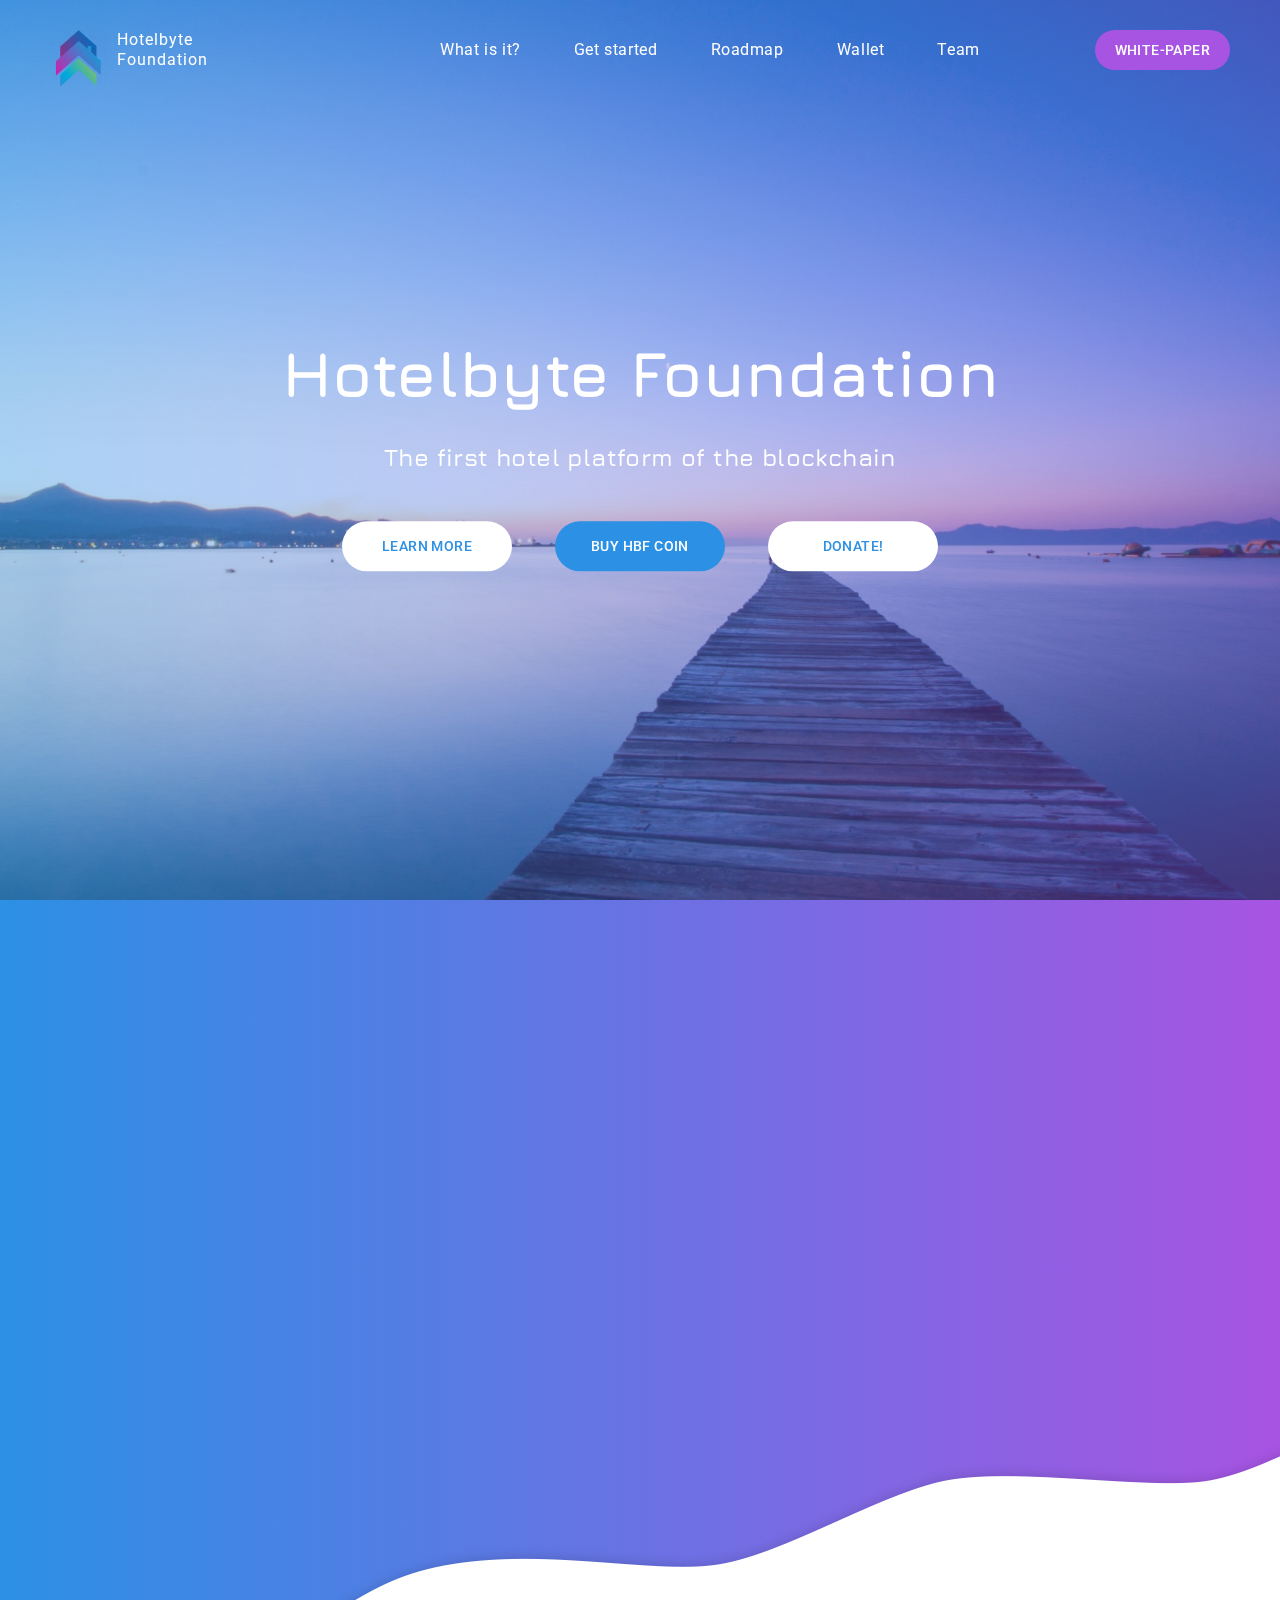
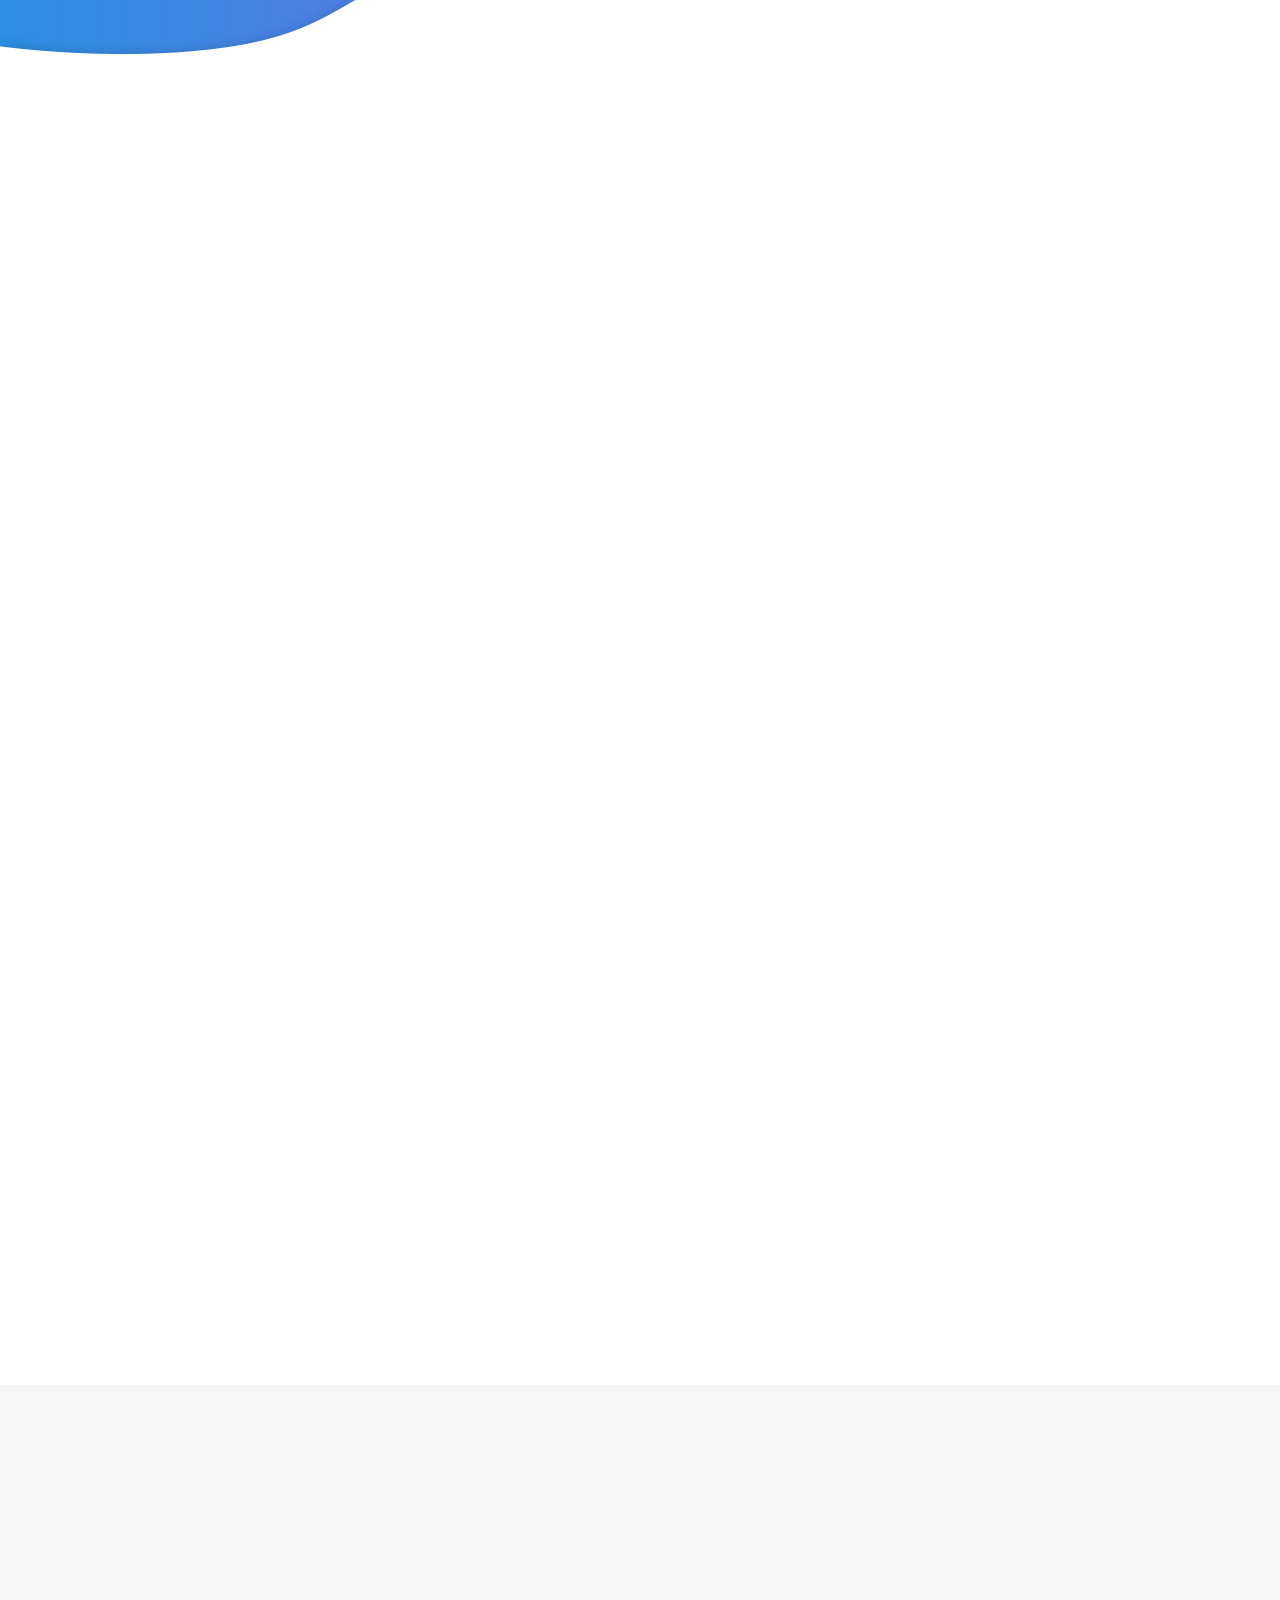
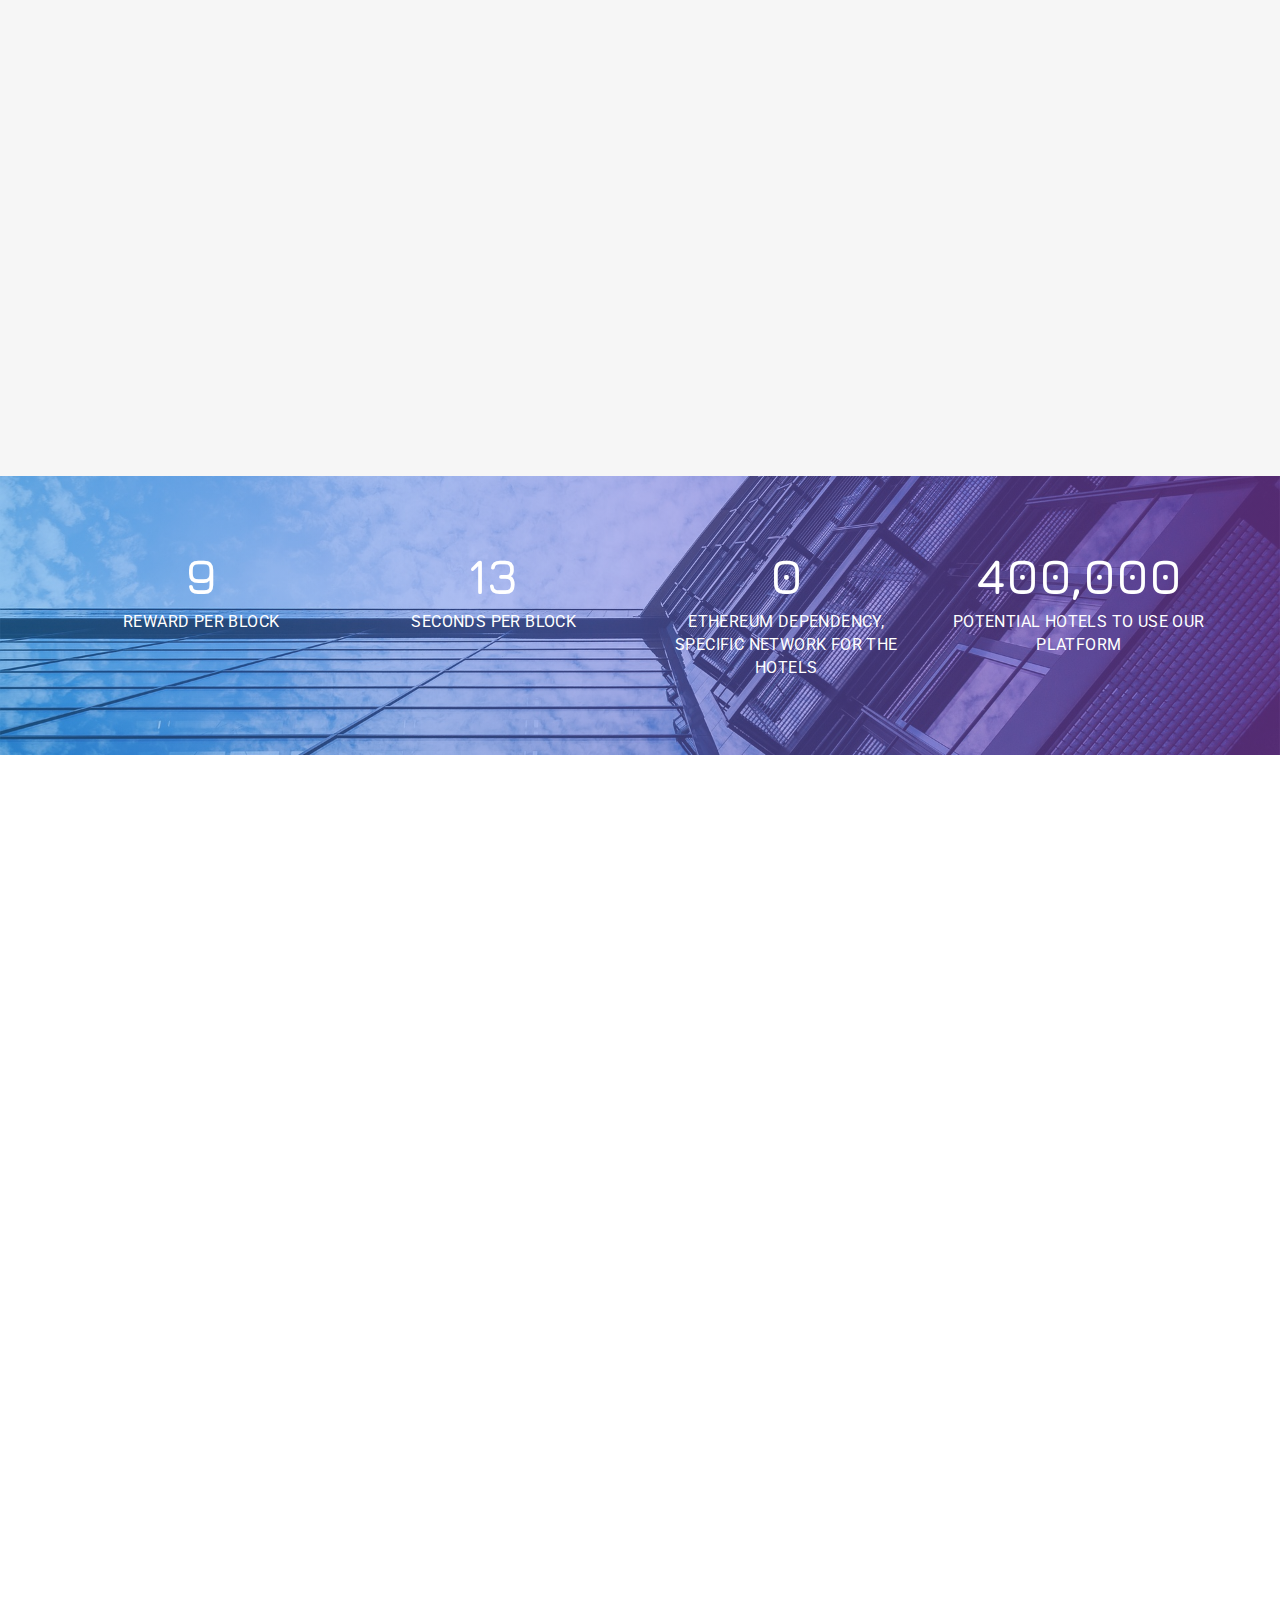
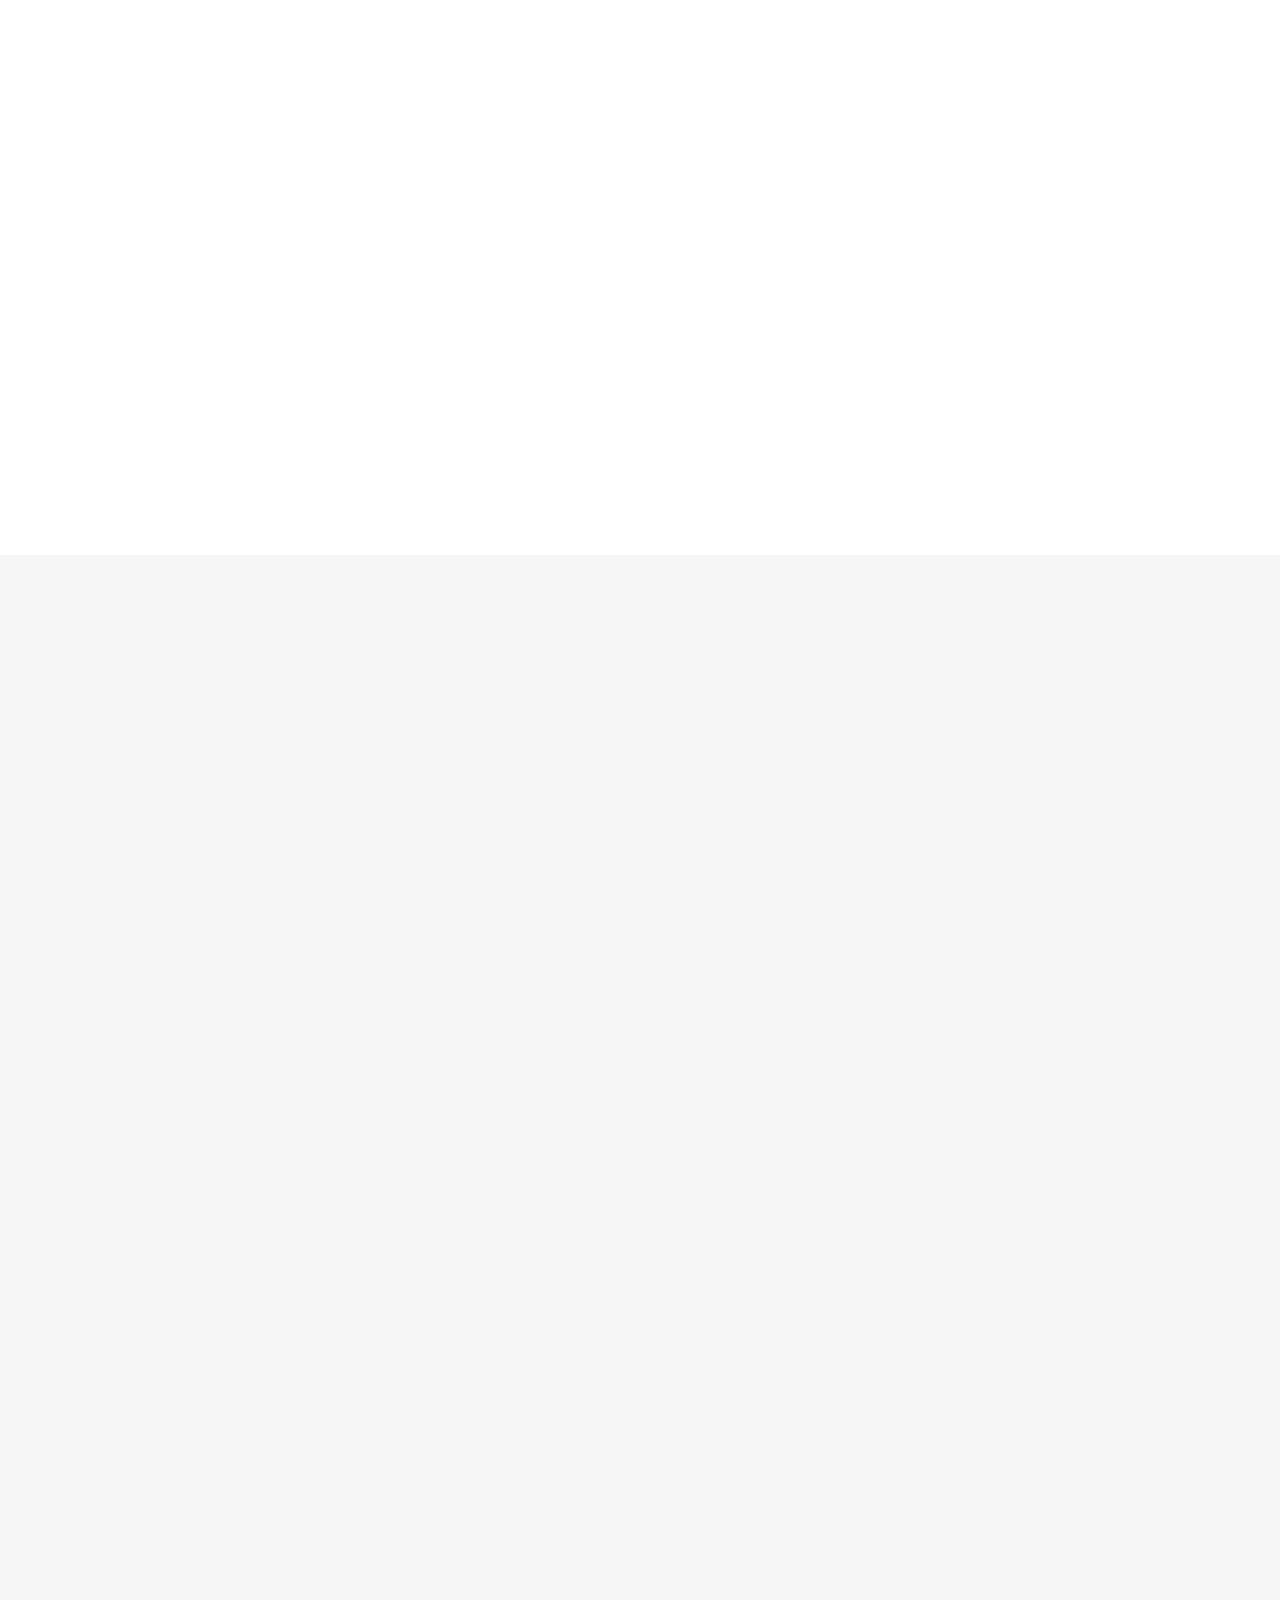
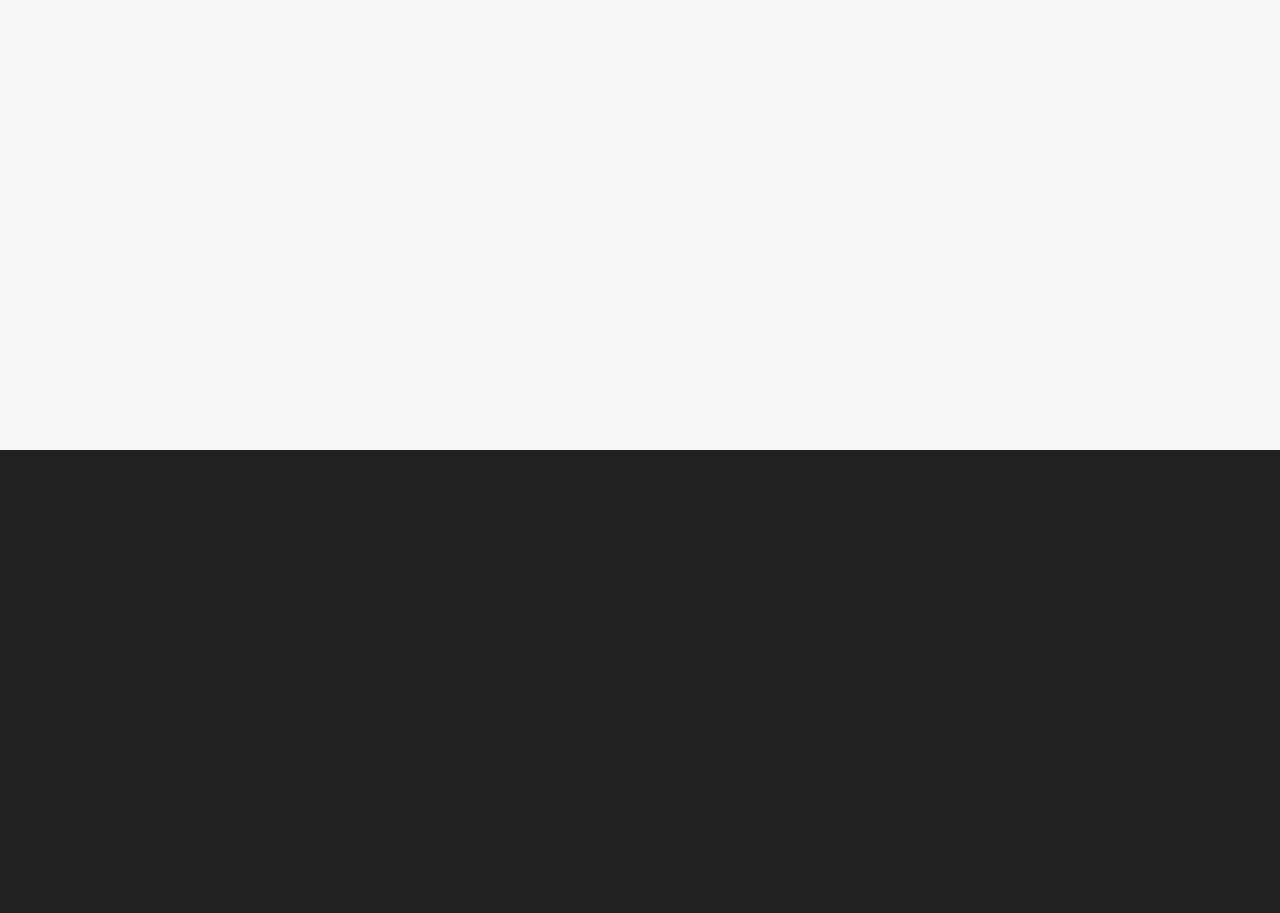
<file: index.html>
<!DOCTYPE html>
<html lang="en">
<head>
	<title>The first hotel platform of the blockchain</title>
	<meta name="description" content="HotelByte Foundation is a platform that brings customers together with hotels and everything resides on the blockchain! Hotels have the ability to upload products, manage pricing, and receive feedback from guests among several other planned features.">
	<meta name="keywords" content="blockchain,hotelbyte,bitcoin,ethereum,crypto,cryptocurrency">
	<meta charset="utf-8">
	<meta name="author" content="Hotelbyte Team">
	<!--[if IE]><meta http-equiv="X-UA-Compatible" content="IE=edge, chrome=1"><![endif]-->
	<meta name="viewport" content="width=device-width, initial-scale=1">

	<meta http-equiv="Expires" content="1" />

	<!-- Google Authorship and Publisher Markup -->
	<link rel="author" href="https://plus.google.com/[Google+_Profile]/posts"/>
	<link rel="publisher" href="https://plus.google.com/[Google+_Page_Profile]"/>

	<!-- Schema.org markup for Google+ -->
	<meta itemprop="name" content="Hotelbyte Foundation">
	<meta itemprop="description" content="The first hotel platform of the blockchain">

	<!-- Twitter Card data -->
	<meta name="twitter:card" content="summary_large_image">
	<meta name="twitter:site" content="@publisher_handle">
	<meta name="twitter:title" content="Hotelbyte Foundation">
	<meta name="twitter:description" content="The first hotel platform of the blockchain">
	<meta name="twitter:creator" content="@author_handle">

	<!-- Open Graph data -->
	<meta property="og:title" content="Hotelbyte Foundation" />
	<meta property="og:type" content="article" />
	<meta property="og:url" content=" https://hotelbyte.foundation/" />
	<meta property="og:description" content="The first hotel platform of the blockchain" />
	<meta property="og:site_name" content="hotelbyte.foundation" />

	<!-- Favicons -->
	<link rel="icon" type="image/png" href="icon/favicon-32x32.png" sizes="32x32">
	<link rel="apple-touch-icon" href="icon/favicon-32x32.png">
	<link rel="apple-touch-icon" sizes="72x72" href="icon/apple-touch-icon-72x72.png">
	<link rel="apple-touch-icon" sizes="114x114" href="icon/apple-touch-icon-114x114.png">
	<link rel="apple-touch-icon" sizes="144x144" href="icon/apple-touch-icon-144x144.png">

	<!-- Fonts -->
	<link href="https://fonts.googleapis.com/css?family=Jura:600,700%7CRoboto:300,400,500,700" rel="stylesheet">

	<!-- Icons -->
	<link rel="stylesheet" href="css/linearicons.min.css">
	<link rel="stylesheet" href="css/font-awesome.min.css">
	<link href="https://use.fontawesome.com/releases/v5.0.6/css/all.css" rel="stylesheet">

	<!-- CSS -->
	<link rel="stylesheet" href="css/bootstrap.min.css">
	<link rel="stylesheet" href="css/owl.carousel.min.css">
	<link rel="stylesheet" href="css/animate.min.css">
	<link rel="stylesheet" href="css/magnific-popup.min.css">
	<link rel="stylesheet" href="css/main-color1.min.css">

</head>
<body class="body" data-spy="scroll" data-target=".header" data-offset="60">
	<!-- header -->
	<header class="header">
		<div class="container-fluid">
			<div class="row">
				<div class="col-xs-12">
					<!-- btn -->
					<button class="header__btn" type="button">
						<span class="lnr lnr-menu"></span>
						<span class="lnr lnr-cross"></span>
					</button>
					<!-- end btn -->

					<!-- logo -->
					<a title="header logo" data-scroll href="#home" class="header__logo">
						<img class="header__logo-white" src="img/logo.png" alt="Logo">
						<img class="header__logo-dark" src="img/logo--dark.png" alt="Logo Dark">
					</a>
					<!-- end logo -->

					<!-- tagline -->
					<span class="header__tagline">Hotelbyte<br> Foundation</span>
					<!-- end tagline -->

					<!-- navigation -->
					<ul class="nav header__nav">
                        <li>
							<a title="What is it?"  data-scroll href="#about">What is it?</a>
						</li>
                        <li>
							<a title="Get started" data-scroll href="#started">Get started</a>
						</li>
						<li>
							<a title="Roadmap" data-scroll href="#roadmap">Roadmap</a>
						</li>
						<li>
							<a title="Wallet" target="__blank" href="https://github.com/hotelbyte/distributed-hotel-interface/releases">Wallet</a>
						</li>
						<li>
							<a title="Team" data-scroll href="#team">Team</a>
						</li>
					</ul>
					<!-- end navigation -->
					<a title="Whitepaper now!" href="https://github.com/hotelbyte/whitepaper" target="_blank" class="header__signin modal-btn">White-paper</a>
				</div>
			</div>
		</div>
	</header>
	<!-- end header -->

	<!-- home -->
	<section id="home" class="home">
		<!-- home slider -->
		<div class="owl-carousel home__slider">
			<!-- slide -->
			<div class="item" data-bg="img/home/slide0.jpg"></div>
			<!-- end slide -->

			<!-- slide -->
			<div class="item" data-bg="img/home/slide1.jpg"></div>
			<!-- end slide -->

			<!-- slide -->
			<div class="item" data-bg="img/home/slide2.jpg"></div>
			<!-- end slide -->
		</div>
		<!-- end home slider -->

		<div class="container">
			<div class="row">
				<div class="col-xs-12">
					<!-- home content -->
					<div class="home__content-wrap">
						<div class="home__content">
							<span class="home__title">Hotelbyte Foundation</span>
							<h1 class="home__text">The first hotel platform of the blockchain</h1>
							<a title="Learn More" data-scroll href="#about" class="home__btn">Learn More</a>
							<a title="Buy HBF coin" itemprop="url" data-scroll href="https://stocks.exchange/trade/HBF/LTC" class="home__btn home__btn--color">Buy HBF coin</a>
							<a title="Donate with Coinbase" itemprop="url" target="__blank" class="home__btn donate-with-crypto" href="https://commerce.coinbase.com/checkout/dc7f8be4-723f-4b09-aac9-182086c0d1b8">
								<span>Donate!</span>
							</a>
						</div>
					</div>
					<!-- end home content -->
				</div>
			</div>
		</div>
		<meta itemprop="name" content="BUY HBF COIN">
		<meta itemprop="name" content="Donate with Crypto">
	</section>
	<!-- end home -->

	<!-- about -->
	<section id="about" class="about about--wave section--gradient">
		<div class="container">
			<div class="row">
				<!-- section title -->
				<div class="col-xs-12 animate" data-animate="fadeIn" data-duration="1.0s" data-delay="0.2s">
					<span class="section__title section__title--white section__title--margin">About Hotelbyte</span>
				</div>
				<!-- end section title -->

				<div class="col-xs-12 animate" data-animate="fadeIn" data-duration="1.0s" data-delay="0.5s">
					<!-- about text -->
					<div class="about__text">
						<p><b>Hotels and Users</b> and only that, we have designed a blockchain platform to provide a new business model <b>for hotels</b> based on the advantages of Ethereum platform. We are creating this project to simplify the distribution hotels directly to the final user without any intermediates.</p>
						<p>Our foundation has many years of experience in the distribution hotel systems and <b>we found a lot of problems of this business model, wasting hours and hours to resolve a incoherent mappings, legal issues with the bills or fighting adjusting commercial contracts harming to the users</b>. We designed the <b>DHI (Distributed Hotel Interface)</b> based on mist Ethereum browser that allows to inject our Dapps (currently in development)</p>
						<p>So please read our <a href="https://github.com/hotelbyte/whitepaper" target="_blank" title="See our whitepaper">whitepaper</a> to understand our project and participate with us to create a real hotel experience.</p>
						<p>And remember that we are the first <b>mineable</b> hotel platform and the first of the blockchain, we are a foundation we don't want profit of your money or time like a companies. <b>We aren't token or ICO, we are a fork of Ethereum platform!, Let's go together to redefine the tourism world!</b></p>
					</div>
					<!-- end about text -->
				</div>
			</div>
		</div>
	</section>
	<!-- end about -->

	<!-- get started -->
	<section id="started" class="section section--pt0">
		<div class="container">
			<div class="row">
				<!-- section title -->
				<div class="col-xs-12 animate" data-animate="fadeIn" data-duration="1.0s" data-delay="0.2s">
					<span class="section__title">Get Started</span>
					<span class="section__tagline">Extending Hotelbyte platform</span>
				</div>
				<!-- end section title -->

				<div class="col-xs-12 col-sm-4">
					<!-- box (style 4) -->
					<div class="box4 animate" data-animate="flipInX" data-duration="1.0s" data-delay="0.4s">
						<span class="box4__number">01</span>
						<h3 class="box4__title">Mining Hotelcoin</h3>
						<p class="box4__text">Our coin is the drive to get a value like Ethereum to expand the network around of the world, this coin is the best currency for the booking hotel rooms, no premined, only we have for each block a 1 HBF destinated to the foundation and 1 for a masternode (publics MN not released yet), <b><a href="https://hbc.openminingpool.org/#/help">guide of miner</a></b> .</p>
					</div>
					<!-- end box (style 4) -->
				</div>

				<div class="col-xs-12 col-sm-4">
					<!-- box (style 4) -->
					<div class="box4 animate" data-animate="flipInX" data-duration="1.0s" data-delay="0.6s">
						<span class="box4__number">02</span>
						<h3 class="box4__title">Download our wallet</h3>
						<p class="box4__text">With our wallet you can store our coin (HBF, Hotelcoin), pay hotels for example, so in our roadmap we've introduced a B2C Dapp that you can collaborate to design making your perfect <b>hotel search experience.</b> <b><a href="https://github.com/hotelbyte/distributed-hotel-interface/releases" target="_blank" title="Wallet Download">DHI - Wallet download</a></b></p>
					</div>
					<!-- end box (style 4) -->
				</div>

				<div class="col-xs-12 col-sm-4">
					<!-- box (style 4) -->
					<div class="box4 animate" data-animate="flipInX" data-duration="1.0s" data-delay="0.8s">
						<span class="box4__number">03</span>
						<h3 class="box4__title">Buy and Sell Hotelcoin</h3>
						<p class="box4__text">For now you can buy HBF with Litecoin here <a href="https://stocks.exchange/trade/HBF/LTC">Buy and Hold!</a>. Anyway we are working to get more exchanges, we see you on <a href="https://twitter.com/hotelbyte"><i class="fab fa-twitter"></i></a></p>
					</div>
					<!-- end box (style 4) -->
				</div>
			</div>
		</div>
	</section>
	<!-- end get started -->

	<!-- features -->
	<section id="features" class="section">
		<div class="container">
			<div class="row">
				<!-- section title -->
				<div class="col-xs-12 animate" data-animate="fadeIn" data-duration="1.0s" data-delay="0.2s">
					<span class="section__title">Hotelcoin Features</span>
					<span class="section__tagline">Excellent for your hotels, for your bookings</span>
				</div>
				<!-- end section title -->

				<div class="col-xs-12 col-sm-6 col-md-4">
					<!-- box (style 2) -->
					<div class="box2 animate" data-animate="flipInX" data-duration="1.0s" data-delay="0.4s">
						<span class="lnr lnr-users box2__icon"></span>
						<span class="box2__title">Intermediaries reconversion</span>
						<p class="box2__text">The distribution platforms, comission bussiness model and others actors <b>has a challenge</b> to join us helping to the Hotelbyte network with a farm of Master Nodes!</p>
					</div>
					<!-- end box (style 2) -->
				</div>

				<div class="col-xs-12 col-sm-6 col-md-4">
					<!-- box (style 2) -->
					<div class="box2 animate" data-animate="flipInX" data-duration="1.0s" data-delay="0.6s">
						<span class="lnr lnr-lock box2__icon"></span>
						<span class="box2__title">Secure data</span>
						<p class="box2__text">Every hotel booking commits on the private blockchain of the hotel and only the purchase reference transaction is saved on the public blockchain.</p>
					</div>
					<!-- end box (style 2) -->
				</div>

				<div class="col-xs-12 col-sm-6 col-md-4">
					<!-- box (style 2) -->
					<div class="box2 animate" data-animate="flipInX" data-duration="1.0s" data-delay="0.8s">
						<span class="lnr lnr-magnifier box2__icon"></span>
						<span class="box2__title">Searching hotels</span>
						<p class="box2__text">Our Dapp makes easy the hotel search task for you, you only need think about the price, destination or features for a real service and not for a inflated prices.</p>
					</div>
					<!-- end box (style 2) -->
				</div>

				<div class="col-xs-12 col-sm-6 col-md-4">
					<!-- box (style 2) -->
					<div class="box2 animate" data-animate="flipInX" data-duration="1.0s" data-delay="0.4s">
						<span class="lnr lnr-thumbs-up box2__icon"></span>
						<span class="box2__title">Win rewards for your reviews</span>
						<p class="box2__text">You can win Hotelcoin when you review your hotel experience, when we have the beta stage working you could write your past reviews.</p>
					</div>
					<!-- end box (style 2) -->
				</div>

				<div class="col-xs-12 col-sm-6 col-md-4">
					<!-- box (style 2) -->
					<div class="box2 animate" data-animate="flipInX" data-duration="1.0s" data-delay="0.6s">
						<span class="lnr lnr-apartment box2__icon"></span>
						<span class="box2__title">Hotel pricing</span>
						<p class="box2__text">You can adjust <b>your prices</b> directly and <b>in real time</b>, without any contract with third party distribution platform, helping you focusing on your real service, the hotel.</p>
					</div>
					<!-- end box (style 2) -->
				</div>

				<div class="col-xs-12 col-sm-6 col-md-4">
					<!-- box (style 2) -->
					<div class="box2 animate" data-animate="flipInX" data-duration="1.0s" data-delay="0.8s">
						<span class="lnr lnr-rocket box2__icon"></span>
						<span class="box2__title">Fast payments</span>
						<p class="box2__text">The payments does directly from the user to the hotel, without having to wait for <b>those awful third-party billing cycles.</b></p>
					</div>
					<!-- end box (style 2) -->
				</div>
			</div>
		</div>
	</section>
	<!-- end features -->

	<!-- roadmap -->
	<section id="roadmap" class="section section--grey">
		<div class="container-fluid">
			<div class="row">
				<!-- section title -->
				<div class="col-xs-12 animate" data-animate="fadeIn" data-duration="1.0s" data-delay="0.2s">
					<span class="section__title">Roadmap</span>
					<span class="section__tagline">Expansion roadmap</span>
				</div>
				<!-- end section title -->

				<!-- roadmap -->
				<div class="col-xs-12 col-sm-10 col-sm-offset-1 col-lg-12 col-lg-offset-0">
					<ul class="roadmap animate" data-animate="fadeIn" data-duration="1.0s" data-delay="0.4s">
						<li>
							<span>Q1 2018</span>
							<p>Project start-up, Ethereum Fork, Wallet <i class="fa fa-check" aria-hidden="true"></i></p>
						</li>
						<li>
							<span>Q1 2018</span>
							<p>Explorer, Pools, Discord community <i class="fa fa-check" aria-hidden="true"></i></p>
						</li>
						<li>
							<span>Q2 2018</span>
							<p>Exchanges, development of hotel search and booking functionalities</p>
						</li>
						<li>
							<span>Q3/Q4 2018</span>
							<p>Development of user interface for Hotels and Users, Full masternodes</p>
						</li>
						<li>
							<span>Q4 2018</span>
							<p>Marketing campaings</p>
						</li>
						<li>
							<span>Q1/Q2 2019</span>
							<p>Starting beta stage, get in results to improve our platform.</p>
						</li>
						<li>
							<span>Q3 2019</span>
							<p>Making a real bookings with the beta hotels. Get in touch with more hotels.</p>
						</li>
					</ul>
				</div>
				<!-- end roadmap -->

				<!-- section button -->
				<div class="col-xs-12 animate" data-animate="fadeIn" data-duration="1.0s" data-delay="0.6s">
				<a target="__blank" class="section__btn donate-with-crypto" href="https://commerce.coinbase.com/checkout/dc7f8be4-723f-4b09-aac9-182086c0d1b8">
					<span>Donate with Crypto</span>
				</a>
				</div>
				<!-- end section button -->
			</div>
		</div>
	</section>
	<!-- end roadmap -->

	<!-- counter -->
	<div class="section section--bg counter" data-bg="img/section-bg/section-bg1.jpg">
		<div class="container">
			<div class="row">
				<div class="col-xs-12 col-sm-3 col-lg-3">
					<div class="counter__box">
						<span class="counter__value">9</span>
						<span class="counter__title">reward per block</span>
					</div>
				</div>
				<div class="col-xs-12 col-sm-3 col-lg-3">
					<div class="counter__box">
						<span class="counter__value">13</span>
						<span class="counter__title">seconds per block</span>
					</div>
				</div>
				<div class="col-xs-12 col-sm-3 col-lg-3">
					<div class="counter__box">
						<span class="counter__value">0</span>
						<span class="counter__title">Ethereum dependency, specific network for the hotels</span>
					</div>
				</div>
				<div class="col-xs-12 col-sm-3 col-lg-3">
					<div class="counter__box">
						<span class="counter__value">400,000</span>
						<span class="counter__title">Potential hotels to use our platform</span>
					</div>
				</div>
			</div>
		</div>
	</div>
	<!-- end counter -->

	<!-- team -->
	<section id="team" class="section">
		<div class="container">
			<div class="row">
				<!-- section title -->
				<div class="col-xs-12 animate" data-animate="fadeIn" data-duration="1.0s" data-delay="0.2s">
					<span class="section__title">Our Team</span>
					<span class="section__tagline">Your tagline</span>
				</div>
				<!-- end section title -->
			</div>
		</div>

		<!-- slider -->
		<div class="owl-carousel team team--grey animate" data-animate="fadeIn" data-duration="1.0s" data-delay="0.2s">
			<div class="item">
				<a href="https://www.linkedin.com/in/lexfaraday/" target="_blank">
					<img class="team__img" src="img/team/lexfaraday.jpg" alt="lexfaraday">
					<div class="team__meta">
						<p>Alex Gómez</p>
						<span>CEO - Founder, Hotelbyte creator</span>
					</div>
				</a>
			</div>

			<div class="item">
				<a href="https://www.linkedin.com/in/carlos-hidalgo-sánchez-69a97552" target="_blank">
					<img class="team__img" src="img/team/kanux.jpg" alt="Carlos Hidalgo">
					<div class="team__meta">
						<p>Carlos Hidalgo</p>
						<span>Co-Founder, Bussiness Analyst</span>
					</div>
				</a>
			</div>

			<div class="item">
				<a href="https://www.linkedin.com/in/francisco-javier-ortiz-quetglas-191064106" target="_blank">
					<img class="team__img" src="img/team/zavierazo.jpg" alt="zavierazo">
					<div class="team__meta">
						<p>Francisco Javier Ortiz</a></p>
						<span>Senior Developer</span>
					</div>
				</a>
			</div>

			<div class="item">
				<a href="https://www.linkedin.com/in/jerorod" target="_blank">
					<img class="team__img" src="img/team/jerorodri.jpg" alt="Jerónimo Rodriguez">
					<div class="team__meta">
						<p>Jerónimo Rodriguez</a></p>
						<span>Senior developer</span>
					</div>
				</a>
			</div>

			<div class="item">
				<a href="https://www.linkedin.com/in/seyeralfredo" target="_blank">
					<img class="team__img" src="img/team/seyeralfredo.jpg" alt="Alfredo Reyes">
					<div class="team__meta">
						<p>Alfredo Reyes</a></p>
						<span>Senior Developer</span>
					</div>
				</a>
			</div>

			<div class="item">
				<a href="https://www.linkedin.com/in/jordiroldan" target="_blank">
					<img class="team__img" src="img/team/jordirolli.jpg" alt="Jordi Roldán">
					<div class="team__meta">
						<p>Jordi Roldán</a></p>
						<span>Senior Developer</span>
					</div>
				</a>
			</div>

			<div class="item">
				<a href="https://www.linkedin.com/in/lexfaraday/" target="_blank">
					<img class="team__img" src="img/team/pere.jpg" alt="Pere Joan">
					<div class="team__meta">
						<p>Pere Joan Pomar</a></p>
						<span>Senior Developer</span>
					</div>
				</a>
			</div>

			<div class="item">
				<a href="https://www.linkedin.com/in/ana-isabel-de-andrés-garcía-pmp-b0413647" target="_blank">
					<img class="team__img" src="img/team/anaisa.jpg" alt="Ana Isabel">
					<div class="team__meta">
						<p>Ana Isabel De Andrés</a></p>
						<span>PM, Hotelbyte Expansion Manager</span>
					</div>
				</a>
			</div>
		</div>
		<!-- end slider -->
	</section>
	<!-- end team -->

	<!-- get in touch -->
	<section id="contacts" class="section">
		<div class="container">
			<div class="row">
				<!-- section title -->
				<div class="col-xs-12 animate" data-animate="fadeIn" data-duration="1.0s" data-delay="0.2s">
					<span class="section__title">Get in Touch</span>
					<p class="section__text">Contribute with us, send your proposal, we contact with you.</p>
				</div>
				<!-- end section title -->

				<div class="col-xs-12 col-sm-6 animate" data-animate="fadeIn" data-duration="1.0s" data-delay="0.5s">
					<!-- contacts -->
					<div class="contacts">
						<ul class="contacts__list">
							<li>
								<span class="lnr lnr-map"></span>
								The Hotelbyte Foundation<br>
								Balearic Islands, Spain 07300
							</li>
							<li>
								<span class="lnr lnr-inbox"></span>
								<a href="mailto:hello@hotelbyte.org">hello@hotelbyte.org</a>
							</li>
						</ul>
					</div>
					<!-- end contacts -->
				</div>

				<div class="col-xs-12 col-sm-6 animate" data-animate="fadeIn" data-duration="1.0s" data-delay="0.5s">
					<!-- form -->
					<form action="#" class="form form--contacts">
						<input type="text" class="form__input" placeholder="Name">
						<input type="text" class="form__input" placeholder="Email">
						<textarea class="form__textarea" placeholder="Message"></textarea>
						<button class="form__btn" type="button">Send</button>
					</form>
					<!-- end form -->
				</div>
			</div>
		</div>
	</section>
	<!-- end get in touch -->

	<!-- F.A.Q -->
	<section id="faq" class="section" style="background-color: #F6F6F6">
		<div class="container">
			<div class="row">
				<!-- section title -->
				<div class="col-xs-12 animate" data-animate="fadeIn" data-duration="1.0s" data-delay="0.2s">
					<span class="section__title">F.A.Q</span>
					<p class="section__text">We gonna keep updated it!</p>
				</div>
				<!-- end section title -->

				<div class="col-md-12 col-sm-6 animate" data-animate="fadeIn" data-duration="1.0s" data-delay="0.5s">
					<!-- faq -->
					<div class="contacts">
						<ul class="contacts__list">
							<li>
								<b>- Why a Ethereum fork?</b>
								<p class="tab">We love Ethereum, but the main reason is the Ethereum network, it has a lot of projects, bussiness models, etc, for that we need to create a specific network, and grow on the tourism way, in our plans we want to add a self signed contract that perfoms some validations to guarantee the purity of the network before the contract publishing.</p>
							</li>
							<li>
								<b>- Smart contracts, where they are?</b>
								<p class="tab">We are developing the hotel search functionality and we want that to have the best look for initial big bang commit, so you can see our code on <a href="https://github.com/hotelbyte">github.com</a></p>
							</li>
							<li>
								<b>- Where is the target of the Hotelbyte foundation?</b>
								<p class="tab">Our foundation has a lot of ideas, but the main is to take close the user experience with the hotel services, doing smart hotel bookings, without wasting the time with poor value concepts that we have today.</p>
							</li>
							<li>
								<b>- Why a private Blockchain for the hotels?</b>
								<p class="tab">The main functionality resides in the public Blockchain, the private blockchain is only for security purposes, like your street address or your mobile phone :), but coming soon you can explore our smart contract code!</p>
							</li>
							<li>
								<b>- Where/How to mine?</b>
								<p class="tab">For that please visit our official pool on <b><a href="https://hbc.openminingpool.org" target="__blank">openminingpool</a></b></p>
							</li>
							<li>
								<b>- What is the DHI?</b>
								<p class="tab">Distributed hotel interface (like the mist browser), is a browser to find Dapps (distributed applications), we forked the Ethereum mist because we going to add more specific functionalities for the hotels on the product management.</p>
							</li>
							<li>
								<b>- Where is the wallet?</b>
								<p class="tab">The wallet is a Dapp, so you can get it downloading the DHI from <a href="https://github.com/hotelbyte/distributed-hotel-interface/releases">here</a>, and the first step is the account creation.</p>
							</li>
							<li>
								<b>- What/Where is the explorer?</b>
								<p class="tab">The explorer is a Dapp that give to you information about the network status, like transactions or accounts, so you can access only from our DHI, but don't worry, because we are designing a secure API to improve the Web3js API exposing metadata about the network in real time with the some RPC modifications (or does google chrome before XD).</p>
							</li>
							<li>
								<b>- Where to buy Hotelcoin?</b>
								<p class="tab">We are in contact with some exchanges, coming soon we going to update the available exchanges for you, while you can mine or join us with your great ideas! :)</p>
							</li>
							<li>
								<b>- What is the official community channels</b>
								<p class="tab">
									<ul class="ul-enum">
										<li>- <a href="https://discord.gg/C2NxaJV">Discord channel</a></li>
										<li>- <a href="https://github.com/hotelbyte/distributed-hotel-interface/issues">DHI issues</a></li>
										<li>- <a href="https://github.com/hotelbyte/meteor-dapp-wallet">Wallet issues</a></li>
									</ul>
								</p>
								<p class="tab">
									<small><b>Thanks to the first contact with the community</b> on BitcoinTalk and in our first slack channel for this recommendation.</small>
								</p>
							</li>
						</ul>
					</div>
					<!-- end contacts -->
				</div>
			</div>
		</div>
	</section>
	<!-- end F.A.Q -->

	<!-- footer -->
	<footer class="footer">
		<div class="container">
			<div class="row">
				<!-- section title -->
				<div class="col-xs-12 animate" data-animate="fadeIn" data-duration="1.0s" data-delay="0.2s">
					<span class="section__title section__title--white">Follow us on <a title="Twitter" href="https://twitter.com/hotelbyte" title="Hotelbyte twitter">Twitter</a></span>
				</div>
				<!-- end section title -->

				<div class="col-xs-12 animate" data-animate="fadeIn" data-duration="1.0s" data-delay="0.6s">
					<!-- social list -->
					<ul class="footer__social clearfix">
						<li>
							<a href="https://twitter.com/hotelbyte"><i class="fab fa-twitter"></i></a>
						</li>
						<li>
							<a href="https://discord.gg/C2NxaJV"><i class="fab fa-discord"></i></a>
						</li>
						<li>
							<a href="https://github.com/hotelbyte"><i class="fab fa-github"></i></a>
						</li>
						<li>
							<a href="https://coinlib.io/coin/HBF/Hotelcoin"><i class="fas fa-chart-line"></i></a>
						</li>
					</ul>
					<!-- end social list -->
				</div>

				<div class="col-xs-12 animate" data-animate="fadeIn" data-duration="1.0s" data-delay="0.8s">
					<!-- copyright -->
					<small class="footer__copyright">© 2018 <a href="#">Hotelbyte Foundation</a> created by <a href="#">Hotelbyte Team</a>, template designed by <a href="#">Dmitry Volkov</a></small>
					<small class="footer__copyright font-small">We know it, our project it's a challenge, but we want to do the best things for this sector, because we love hotels, travels, know another cultures. The life is short, join us to make a better world.</small>
					<!-- end copyright -->
				</div>
			</div>
		</div>
	</footer>
	<!-- end footer -->

	<!-- preloader -->
	<div class="preloader">
		<div class="preloader__logo">
			<img src="img/logo--dark.png" alt="Loading">
		</div>
		<div class="preloader__spinner">
			<div class="preloader__bounce1"></div>
			<div class="preloader__bounce2"></div>
		</div>
	</div>
	<!-- end preloader -->

	<!-- JS -->
	<script src="js/jquery-2.2.4.min.js"></script>
	<script src="js/bootstrap.min.js"></script>
	<script src="js/owl.carousel.min.js"></script>
	<script src="js/jquery.marquee.min.js"></script>
	<script async src="js/smooth-scroll.min.js"></script>
	<script async src="js/jquery.magnific-popup.min.js"></script>
	<script async src="js/parallax.min.js"></script>
	<script async src="js/scrolla.jquery.min.js"></script>
	<script async src="js/jquery.waypoints.min.js"></script>
	<script async src="js/jquery.counterup.min.js"></script>
	<script async src="js/imagesloaded.pkgd.min.js"></script>
	<script async src="js/main.min.js"></script>
	<!-- Global site tag (gtag.js) - Google Analytics -->
	<script async src="https://www.googletagmanager.com/gtag/js?id=UA-113478312-1"></script>
	<script>
	  window.dataLayer = window.dataLayer || [];
	  function gtag(){dataLayer.push(arguments);}
	  gtag('js', new Date());

	  gtag('config', 'UA-113478312-1', {
		'linker': {
    		'domains': ['hotelbyte.org', 'hotelbyte.foundation']
  		}
	  });
	</script>

	<!-- Global site tag (gtag.js) - Google Analytics -->
	<script async src="https://www.googletagmanager.com/gtag/js?id=UA-113478312-4"></script>
	<script>
	  window.dataLayer = window.dataLayer || [];
	  function gtag(){dataLayer.push(arguments);}
	  gtag('js', new Date());
	  gtag('config', 'UA-113478312-4', {
		'linker': {
    		'domains': ['hotelbyte.org', 'hotelbyte.foundation']
  		}
	  });
	</script>


  	<script async src="https://commerce.coinbase.com/v1/checkout.js"></script>
</body>
</html>
</file>
<file: css/linearicons.min.css>
@font-face{font-family:Linearicons-Free;src:url(../fonts/Linearicons-Free.eot?w118d);src:url(../fonts/Linearicons-Free.eot?#iefixw118d) format('embedded-opentype'),url(../fonts/Linearicons-Free.woff2?w118d) format('woff2'),url(../fonts/Linearicons-Free.woff?w118d) format('woff'),url(../fonts/Linearicons-Free.ttf?w118d) format('truetype'),url(../fonts/Linearicons-Free.svg?w118d#Linearicons-Free) format('svg');font-weight:400;font-style:normal}.lnr{font-family:Linearicons-Free;speak:none;font-style:normal;font-weight:400;font-variant:normal;text-transform:none;line-height:1;-webkit-font-smoothing:antialiased;-moz-osx-font-smoothing:grayscale}.lnr-home:before{content:"\e800"}.lnr-apartment:before{content:"\e801"}.lnr-pencil:before{content:"\e802"}.lnr-magic-wand:before{content:"\e803"}.lnr-drop:before{content:"\e804"}.lnr-lighter:before{content:"\e805"}.lnr-poop:before{content:"\e806"}.lnr-sun:before{content:"\e807"}.lnr-moon:before{content:"\e808"}.lnr-cloud:before{content:"\e809"}.lnr-cloud-upload:before{content:"\e80a"}.lnr-cloud-download:before{content:"\e80b"}.lnr-cloud-sync:before{content:"\e80c"}.lnr-cloud-check:before{content:"\e80d"}.lnr-database:before{content:"\e80e"}.lnr-lock:before{content:"\e80f"}.lnr-cog:before{content:"\e810"}.lnr-trash:before{content:"\e811"}.lnr-dice:before{content:"\e812"}.lnr-heart:before{content:"\e813"}.lnr-star:before{content:"\e814"}.lnr-star-half:before{content:"\e815"}.lnr-star-empty:before{content:"\e816"}.lnr-flag:before{content:"\e817"}.lnr-envelope:before{content:"\e818"}.lnr-paperclip:before{content:"\e819"}.lnr-inbox:before{content:"\e81a"}.lnr-eye:before{content:"\e81b"}.lnr-printer:before{content:"\e81c"}.lnr-file-empty:before{content:"\e81d"}.lnr-file-add:before{content:"\e81e"}.lnr-enter:before{content:"\e81f"}.lnr-exit:before{content:"\e820"}.lnr-graduation-hat:before{content:"\e821"}.lnr-license:before{content:"\e822"}.lnr-music-note:before{content:"\e823"}.lnr-film-play:before{content:"\e824"}.lnr-camera-video:before{content:"\e825"}.lnr-camera:before{content:"\e826"}.lnr-picture:before{content:"\e827"}.lnr-book:before{content:"\e828"}.lnr-bookmark:before{content:"\e829"}.lnr-user:before{content:"\e82a"}.lnr-users:before{content:"\e82b"}.lnr-shirt:before{content:"\e82c"}.lnr-store:before{content:"\e82d"}.lnr-cart:before{content:"\e82e"}.lnr-tag:before{content:"\e82f"}.lnr-phone-handset:before{content:"\e830"}.lnr-phone:before{content:"\e831"}.lnr-pushpin:before{content:"\e832"}.lnr-map-marker:before{content:"\e833"}.lnr-map:before{content:"\e834"}.lnr-location:before{content:"\e835"}.lnr-calendar-full:before{content:"\e836"}.lnr-keyboard:before{content:"\e837"}.lnr-spell-check:before{content:"\e838"}.lnr-screen:before{content:"\e839"}.lnr-smartphone:before{content:"\e83a"}.lnr-tablet:before{content:"\e83b"}.lnr-laptop:before{content:"\e83c"}.lnr-laptop-phone:before{content:"\e83d"}.lnr-power-switch:before{content:"\e83e"}.lnr-bubble:before{content:"\e83f"}.lnr-heart-pulse:before{content:"\e840"}.lnr-construction:before{content:"\e841"}.lnr-pie-chart:before{content:"\e842"}.lnr-chart-bars:before{content:"\e843"}.lnr-gift:before{content:"\e844"}.lnr-diamond:before{content:"\e845"}.lnr-linearicons:before{content:"\e846"}.lnr-dinner:before{content:"\e847"}.lnr-coffee-cup:before{content:"\e848"}.lnr-leaf:before{content:"\e849"}.lnr-paw:before{content:"\e84a"}.lnr-rocket:before{content:"\e84b"}.lnr-briefcase:before{content:"\e84c"}.lnr-bus:before{content:"\e84d"}.lnr-car:before{content:"\e84e"}.lnr-train:before{content:"\e84f"}.lnr-bicycle:before{content:"\e850"}.lnr-wheelchair:before{content:"\e851"}.lnr-select:before{content:"\e852"}.lnr-earth:before{content:"\e853"}.lnr-smile:before{content:"\e854"}.lnr-sad:before{content:"\e855"}.lnr-neutral:before{content:"\e856"}.lnr-mustache:before{content:"\e857"}.lnr-alarm:before{content:"\e858"}.lnr-bullhorn:before{content:"\e859"}.lnr-volume-high:before{content:"\e85a"}.lnr-volume-medium:before{content:"\e85b"}.lnr-volume-low:before{content:"\e85c"}.lnr-volume:before{content:"\e85d"}.lnr-mic:before{content:"\e85e"}.lnr-hourglass:before{content:"\e85f"}.lnr-undo:before{content:"\e860"}.lnr-redo:before{content:"\e861"}.lnr-sync:before{content:"\e862"}.lnr-history:before{content:"\e863"}.lnr-clock:before{content:"\e864"}.lnr-download:before{content:"\e865"}.lnr-upload:before{content:"\e866"}.lnr-enter-down:before{content:"\e867"}.lnr-exit-up:before{content:"\e868"}.lnr-bug:before{content:"\e869"}.lnr-code:before{content:"\e86a"}.lnr-link:before{content:"\e86b"}.lnr-unlink:before{content:"\e86c"}.lnr-thumbs-up:before{content:"\e86d"}.lnr-thumbs-down:before{content:"\e86e"}.lnr-magnifier:before{content:"\e86f"}.lnr-cross:before{content:"\e870"}.lnr-menu:before{content:"\e871"}.lnr-list:before{content:"\e872"}.lnr-chevron-up:before{content:"\e873"}.lnr-chevron-down:before{content:"\e874"}.lnr-chevron-left:before{content:"\e875"}.lnr-chevron-right:before{content:"\e876"}.lnr-arrow-up:before{content:"\e877"}.lnr-arrow-down:before{content:"\e878"}.lnr-arrow-left:before{content:"\e879"}.lnr-arrow-right:before{content:"\e87a"}.lnr-move:before{content:"\e87b"}.lnr-warning:before{content:"\e87c"}.lnr-question-circle:before{content:"\e87d"}.lnr-menu-circle:before{content:"\e87e"}.lnr-checkmark-circle:before{content:"\e87f"}.lnr-cross-circle:before{content:"\e880"}.lnr-plus-circle:before{content:"\e881"}.lnr-circle-minus:before{content:"\e882"}.lnr-arrow-up-circle:before{content:"\e883"}.lnr-arrow-down-circle:before{content:"\e884"}.lnr-arrow-left-circle:before{content:"\e885"}.lnr-arrow-right-circle:before{content:"\e886"}.lnr-chevron-up-circle:before{content:"\e887"}.lnr-chevron-down-circle:before{content:"\e888"}.lnr-chevron-left-circle:before{content:"\e889"}.lnr-chevron-right-circle:before{content:"\e88a"}.lnr-crop:before{content:"\e88b"}.lnr-frame-expand:before{content:"\e88c"}.lnr-frame-contract:before{content:"\e88d"}.lnr-layers:before{content:"\e88e"}.lnr-funnel:before{content:"\e88f"}.lnr-text-format:before{content:"\e890"}.lnr-text-format-remove:before{content:"\e891"}.lnr-text-size:before{content:"\e892"}.lnr-bold:before{content:"\e893"}.lnr-italic:before{content:"\e894"}.lnr-underline:before{content:"\e895"}.lnr-strikethrough:before{content:"\e896"}.lnr-highlight:before{content:"\e897"}.lnr-text-align-left:before{content:"\e898"}.lnr-text-align-center:before{content:"\e899"}.lnr-text-align-right:before{content:"\e89a"}.lnr-text-align-justify:before{content:"\e89b"}.lnr-line-spacing:before{content:"\e89c"}.lnr-indent-increase:before{content:"\e89d"}.lnr-indent-decrease:before{content:"\e89e"}.lnr-pilcrow:before{content:"\e89f"}.lnr-direction-ltr:before{content:"\e8a0"}.lnr-direction-rtl:before{content:"\e8a1"}.lnr-page-break:before{content:"\e8a2"}.lnr-sort-alpha-asc:before{content:"\e8a3"}.lnr-sort-amount-asc:before{content:"\e8a4"}.lnr-hand:before{content:"\e8a5"}.lnr-pointer-up:before{content:"\e8a6"}.lnr-pointer-right:before{content:"\e8a7"}.lnr-pointer-down:before{content:"\e8a8"}.lnr-pointer-left:before{content:"\e8a9"}
</file>
<file: css/main-color1.min.css>
html,body{height:100%}body{font-family:'Roboto',sans-serif;font-weight:400;background-color:#fff;-webkit-font-smoothing:antialiased}button{padding:0;border:none;background-color:transparent;-webkit-border-radius:0;border-radius:0}button:focus{outline:none}a{-webkit-transition:0.3s ease-in-out;-moz-transition:0.3s ease-in-out;transition:0.3s ease-in-out}a:hover,a:active,a:focus{outline:none;text-decoration:none}input,textarea,select{padding:0;margin:0;-webkit-border-radius:0;border-radius:0;-webkit-appearance:none;-moz-appearance:none;appearance:none;-webkit-box-shadow:none;-webkit-box-shadow:none;box-shadow:none}input:focus,textarea:focus,select:focus{outline:none}ul{margin:0;padding:0;list-style:none}::-moz-selection{background:#fff;color:#2c90e4;text-shadow:none}::selection{background:#fff;color:#2c90e4;text-shadow:none}::-webkit-input-placeholder{color:#303030;opacity:1}::-moz-placeholder{color:#303030;opacity:1}:-moz-placeholder{color:#303030;opacity:1}:-ms-input-placeholder{color:#303030;opacity:1}.owl-carousel .owl-item img{width:auto}.nav>li>a{position:relative;display:block;padding:0}.nav>li>a:hover{color:#5e316e!important}.nav>li>a:hover,.nav>li>a:focus{background-color:transparent}.mfp-image-holder .mfp-close,.mfp-iframe-holder .mfp-close{color:transparent;font-size:0;right:0;opacity:1;width:30px;height:40px;padding-right:0}.mfp-image-holder .mfp-close:after,.mfp-iframe-holder .mfp-close:after{content:'';font-family:'Linearicons-Free';color:#fff;display:block;position:absolute;top:0;left:0;width:100%;height:100%;font-size:24px;-webkit-transition:0.3s ease-in-out;-moz-transition:0.3s ease-in-out;transition:0.3s ease-in-out}.mfp-image-holder .mfp-close:hover:after,.mfp-iframe-holder .mfp-close:hover:after{color:#a754e2}.mfp-bg{background:transparent;background-color:rgba(0,0,0,.8);background-image:-moz-linear-gradient(90deg,rgba(44,144,228,.25) 0%,rgba(167,84,226,.25) 100%);background-image:-webkit-linear-gradient(90deg,rgba(44,144,228,.25) 0%,rgba(167,84,226,.25) 100%);background-image:-ms-linear-gradient(90deg,rgba(44,144,228,.25) 0%,rgba(167,84,226,.25) 100%);background-image:linear-gradient(90deg,rgba(44,144,228,.25) 0%,rgba(167,84,226,.25) 100%);opacity:1}.mfp-iframe-scaler iframe{-webkit-box-shadow:0 0 9px rgba(0,0,0,.5);box-shadow:0 0 9px rgba(0,0,0,.5)}.animate{visibility:visible}@media (min-width:1200px){.animate{visibility:hidden}}.header{position:fixed;width:100%;top:0;padding-top:15px;z-index:9;background-color:transparent;-webkit-transition:0.3s ease-in-out;-moz-transition:0.3s ease-in-out;transition:0.3s ease-in-out}.header:before{content:'';position:absolute;z-index:-1;display:block;width:100%;left:0;top:0;height:0;background-color:transparent;-webkit-transition:0.3s ease-in-out;-moz-transition:0.3s ease-in-out;transition:0.3s ease-in-out;pointer-events:none;-webkit-box-shadow:2px 0 9px rgba(0,0,0,.26);box-shadow:2px 0 9px rgba(0,0,0,.26)}.header__logo{z-index:1;width:auto;height:40px;display:inline-block;float:left;position:relative;margin:0 0 0 40px}.header__logo-white{position:relative;opacity:1;-webkit-transition:0.3s ease-in-out;-moz-transition:0.3s ease-in-out;transition:0.3s ease-in-out}.header__logo-dark{height:45px;position:absolute;top:0;left:0;opacity:0;-webkit-transition:0.3s ease-in-out;-moz-transition:0.3s ease-in-out;transition:0.3s ease-in-out}.header__btn{background-color:transparent;display:block;position:absolute;color:#fff;left:15px;top:50%;-webkit-transform:translateY(-50%);-moz-transform:translateY(-50%);transform:translateY(-50%);width:30px;height:40px;z-index:1}.header__btn span{position:absolute;top:0;left:0;height:40px;width:30px;font-size:24px;line-height:40px;-webkit-transition:0.3s;-moz-transition:0.3s;transition:0.3s}.header__btn span.lnr-cross{opacity:1;font-size:0}.header__btn--active span.lnr-cross{opacity:1;font-size:24px}.header__btn--active span.lnr-menu{font-size:0;opacity:0}.header__tagline{display:none}.header__nav{position:fixed;width:260px;top:60px;bottom:0;left:0;background-color:#212121;padding:35px 15px 0;-webkit-transition:0.3s ease-in-out;-moz-transition:0.3s ease-in-out;transition:0.3s ease-in-out;-webkit-transform:translate3d(-260px,0,0);-moz-transform:translate3d(-260px,0,0);transform:translate3d(-260px,0,0)}.header__nav--active{-webkit-transform:translate3d(0,0,0);-moz-transform:translate3d(0,0,0);transform:translate3d(0,0,0)}.header__nav li{display:block;margin-bottom:25px}.header__nav li:last-child{margin-bottom:0}.header__nav li.active a{color:#a754e2}.header__nav a{display:inline-block;font-size:14px;line-height:24px;font-weight:500;letter-spacing:.6px;color:#fff;text-transform:uppercase}.header__nav a:hover{color:#2c90e4}.header__signin{display:inline-block;float:right;height:40px;line-height:40px;text-align:center;-webkit-border-radius:20px;border-radius:20px;background-color:#a754e2;color:#fff;font-size:14px;font-weight:500;letter-spacing:.4px;text-transform:uppercase;padding:0 20px}.header__signin:hover{color:#fff;background-color:#2c90e4}.header__signin:focus{color:#fff}.header--active{padding-top:10px}.header--active .header__btn{color:#303030}.header--active .header__logo-white{opacity:0}.header--active .header__logo-dark{opacity:1}.header--active:before{height:60px;background-color:#fff}@media (min-width:768px){.header{padding-top:20px}.header__logo{margin:0 10px 0 40px}.header__tagline{display:inline-block;float:left;line-height:20px;color:#fff;font-size:16px;letter-spacing:1px;-webkit-transition:0.3s ease-in-out;-moz-transition:0.3s ease-in-out;transition:0.3s ease-in-out}.header--active{padding-top:10px}.header--active .header__tagline{color:#303030}}@media (min-width:1200px){.header{padding-top:30px;padding-left:35px;padding-right:35px}.header__btn{display:none}.header__logo{margin:0 10px 0 0}.header__nav{display:block;position:absolute;background-color:transparent;top:auto;bottom:auto;width:800px;left:50%;margin-left:-330px;-webkit-transform:translate3d(0,0,0) translateX(0);-moz-transform:translate3d(0,0,0) translateX(0);transform:translate3d(0,0,0) translateX(0);padding:0;text-align:center}.header__nav li{display:inline-block;margin-right:50px;margin-bottom:0}.header__nav li:last-child{margin-right:0}.header__nav a{display:block;line-height:40px;color:#fff;font-size:16px;font-weight:400;text-transform:none}.header__nav a:hover{color:#2c90e4}.header--active{padding-top:15px}.header--active:before{height:70px}.header--active .header__nav a{color:#303030}.header--active .header__nav a:hover{color:#2c90e4}}@media (min-width:1300px){.header{padding-left:80px;padding-right:80px}}@media (min-width:1600px){.header{padding-left:120px;padding-right:120px}}.home{display:block;position:relative;height:100vh}.home:after{content:'';position:absolute;display:block;left:0;top:0;right:0;bottom:0;z-index:2;background-image:-moz-linear-gradient(90deg,#2c90e4 0%,#a754e2 100%);background-image:-webkit-linear-gradient(90deg,#2c90e4 0%,#a754e2 100%);background-image:-ms-linear-gradient(90deg,#2c90e4 0%,#a754e2 100%);background-image:linear-gradient(90deg,#2c90e4 0%,#a754e2 100%);opacity:.4}.home__slider{display:block;position:absolute;z-index:1;width:100%}.home__slider .item{position:relative;height:100vh;overflow:hidden}.home__content-wrap{display:block;position:relative;z-index:3;height:100vh}.home__content{display:block;position:absolute;width:100%;top:50%;-webkit-transform:translateY(-50%);-moz-transform:translateY(-50%);transform:translateY(-50%);text-align:center}.home__title{display:block;color:#fff;font-family:'Jura',sans-serif;font-weight:700;font-size:38px;margin-top:0;margin-bottom:20px}.home__text{display:block;color:#fff;font-size:18px;line-height:27px;font-weight:600;letter-spacing:.4px;margin:0 0 30px;font-family:'Jura',sans-serif}.home__btn{display:block;margin:25px auto 0;width:170px;height:50px;line-height:50px;font-size:14px;font-weight:500;-webkit-border-radius:25px;border-radius:25px;letter-spacing:.4px;position:relative;color:#2c90e4;text-align:center;background-color:#fff;text-transform:uppercase;-webkit-transition:0.3s;-moz-transition:0.3s;transition:0.3s}.home__btn:hover{color:#fff;background-color:#a754e2}.home__btn:focus{color:#2c90e4}.home__btn--color{background-color:#2c90e4;color:#fff}.home__btn--color:focus{color:#fff}@media (min-width:768px){.home__title{font-size:56px}.home__text{font-size:24px;margin:0 0 50px}.home__btn{display:inline-block;margin:0 15px}}@media (min-width:1200px){.home__title{font-size:64px;margin-bottom:25px}.home__btn{margin:0 20px}}@media (min-width:1600px){.home__text{margin:0 0 60px}}.section{position:relative;padding:40px 0}.section__title{font-size:30px;color:#303030;font-family:'Jura',sans-serif;font-weight:600;display:block;text-align:center;margin-top:0;margin-bottom:13px}.section__title span{background-image:-webkit-linear-gradient(60deg,#2c90e4 0%,#a754e2 100%);-webkit-background-clip:text;-webkit-text-fill-color:transparent;color:#2c90e4}.section__title--white{color:#fff}.section__title--underline{position:relative;margin-bottom:30px}.section__title--underline:before{content:'';position:absolute;display:block;width:80px;height:2px;bottom:-20px;left:50%;-webkit-transform:translateX(-50%);-moz-transform:translateX(-50%);transform:translateX(-50%);background-image:-moz-linear-gradient(90deg,#2c90e4 0%,#a754e2 100%);background-image:-webkit-linear-gradient(90deg,#2c90e4 0%,#a754e2 100%);background-image:-ms-linear-gradient(90deg,#2c90e4 0%,#a754e2 100%);background-image:linear-gradient(90deg,#2c90e4 0%,#a754e2 100%)}.section__tagline{display:block;position:relative;text-align:center;font-size:20px;font-family:'Jura',sans-serif;font-weight:600;color:#2c90e4;margin-bottom:30px}.section__tagline:before{content:'';position:absolute;display:block;width:80px;height:2px;bottom:-20px;left:50%;-webkit-transform:translateX(-50%);-moz-transform:translateX(-50%);transform:translateX(-50%);background-image:-moz-linear-gradient(90deg,#2c90e4 0%,#a754e2 100%);background-image:-webkit-linear-gradient(90deg,#2c90e4 0%,#a754e2 100%);background-image:-ms-linear-gradient(90deg,#2c90e4 0%,#a754e2 100%);background-image:linear-gradient(90deg,#2c90e4 0%,#a754e2 100%)}.section__tagline--white{color:#fff}.section__text{font-size:16px;font-weight:400;color:#404040;line-height:24px;letter-spacing:.4px;display:block;text-align:center;position:relative;margin-bottom:30px;margin-top:20px}.section__text:before{content:'';position:absolute;display:block;width:80px;height:2px;bottom:-20px;left:50%;-webkit-transform:translateX(-50%);-moz-transform:translateX(-50%);transform:translateX(-50%);background-image:-moz-linear-gradient(90deg,#2c90e4 0%,#a754e2 100%);background-image:-webkit-linear-gradient(90deg,#2c90e4 0%,#a754e2 100%);background-image:-ms-linear-gradient(90deg,#2c90e4 0%,#a754e2 100%);background-image:linear-gradient(90deg,#2c90e4 0%,#a754e2 100%)}.section__text--white{color:#fff}.section__btn{display:inline-block;position:relative;min-width:170px;padding:0 25px;height:50px;line-height:50px;font-size:14px;font-weight:500;-webkit-border-radius:25px;border-radius:25px;letter-spacing:.4px;left:50%;-webkit-transform:translateX(-50%);-moz-transform:translateX(-50%);transform:translateX(-50%);color:#fff;text-align:center;background-color:#2c90e4;text-transform:uppercase;-webkit-transition:0.3s;-moz-transition:0.3s;transition:0.3s;margin-top:40px}.section__btn:hover{color:#fff;background-color:#a754e2}.section__btn:focus{color:#fff}.section__btn--white{background-color:#fff;color:#2c90e4}.section__btn--white:hover{background-color:#a754e2;color:#fff}.section__btn--white:focus{color:#2c90e4}.section--pt0{padding-top:0}.section--grey{background-color:#f6f6f6}.section--gradient{background-image:-moz-linear-gradient(90deg,#2c90e4 0%,#a754e2 100%);background-image:-webkit-linear-gradient(90deg,#2c90e4 0%,#a754e2 100%);background-image:-ms-linear-gradient(90deg,#2c90e4 0%,#a754e2 100%);background-image:linear-gradient(90deg,#2c90e4 0%,#a754e2 100%)}@media (min-width:768px){.section{padding:60px 0}.section__title{font-size:42px}.section__title--margin{margin-bottom:40px}.section__title--underline:before{height:3px}.section__tagline{font-size:24px}.section__tagline:before{height:3px}.section__text{padding:0 100px}.section__text:before{height:3px}.section__btn{margin-top:60px}.section--pt0{padding-top:0}}@media (min-width:1200px){.section{padding:75px 0}.section__title--margin{margin-bottom:50px}.section__text{padding:0 200px}.section__btn{margin-top:75px}.section--pt0{padding-top:0}}@media (min-width:1600px){.section{padding:90px 0}.section--pt0{padding-top:0}}.about{display:block;position:relative;padding:40px 0 80px}.about__text{display:block;background-color:#fff;position:relative;padding:23px;margin-top:5px}.about__text p{font-size:16px;line-height:24px;color:#404040;letter-spacing:.2px;margin-bottom:20px}.about__text p:last-child{margin-bottom:0}.about__text p b{font-weight:700}.about__text:before,.about__text:after{content:'';position:absolute;display:block;opacity:.2;background-image:-moz-linear-gradient(-60deg,#2c90e4 0%,#a754e2 100%);background-image:-webkit-linear-gradient(-60deg,#2c90e4 0%,#a754e2 100%);background-image:-ms-linear-gradient(-60deg,#2c90e4 0%,#a754e2 100%);background-image:linear-gradient(-60deg,#2c90e4 0%,#a754e2 100%)}.about__text:before{z-index:2;left:10px;right:10px;height:10px;bottom:-10px}.about__text:after{z-index:1;left:20px;right:20px;height:20px;bottom:-20px}.about--wave:before{content:'';position:absolute;left:0;bottom:0;display:block;width:100%;height:362px;background:url(../img/about/wave.png) no-repeat center bottom}.about--angle:before{content:'';position:absolute;left:0;bottom:0;display:block;width:100%;height:362px;background:url(../img/about/angle.png) no-repeat center bottom}.about--arrow:before{content:'';position:absolute;left:0;bottom:0;display:block;width:100%;height:362px;background:url(../img/about/arrow.png) no-repeat center bottom}@media (min-width:768px){.about{padding:60px 0 120px}.about__text{padding:30px 35px;margin-top:0}}@media (min-width:1200px){.about{padding:75px 0 150px}.about__text{padding:50px 65px}.about--wave:before{background-position:left bottom}}@media (min-width:1600px){.about{padding:90px 0 150px}}.info__text{text-align:center;margin-top:40px}.info__text p{font-size:16px;line-height:24px;color:#404040;font-weight:400;margin:0 0 20px;letter-spacing:.2px}.info__text p:last-child{margin:0}.info__text--white p{color:#fff}@media (min-width:768px){.info__text p{font-size:18px;line-height:27px;letter-spacing:.4px}}.box1{display:block;position:relative;background-color:#fff;padding:35px 25px 25px;margin-top:40px;text-align:center}.box1:before,.box1:after{content:'';position:absolute;display:block;top:100%;background-color:#fff;opacity:.2;background-color:#fff}.box1:before{height:20px;left:20px;right:20px;z-index:1}.box1:after{height:10px;left:10px;right:10px;z-index:2}.box1__icon{display:block;font-size:46px;margin-bottom:20px;background-image:-webkit-linear-gradient(-90deg,#2c90e4 0%,#a754e2 100%);-webkit-background-clip:text;-webkit-text-fill-color:transparent;color:#2c90e4}.box1__title{color:#303030;display:block;font-size:18px;font-weight:500;letter-spacing:.2px;margin-bottom:15px;margin-top:0}.box1__text{display:block;color:#404040;font-size:16px;line-height:24px;letter-spacing:.2px;margin:0}@media (min-width:768px){.box1{min-height:260px}}@media (min-width:992px){.box1{min-height:280px}}@media (min-width:1200px){.box1{min-height:270px}}.box2{display:block;position:relative;text-align:center;margin-top:40px}.box2__icon{display:block;font-size:46px;margin-bottom:20px;background-image:-webkit-linear-gradient(-90deg,#2c90e4 0%,#a754e2 100%);-webkit-background-clip:text;-webkit-text-fill-color:transparent;color:#2c90e4}.box2__title{color:#303030;display:block;font-size:18px;font-weight:500;letter-spacing:.2px;margin-bottom:15px;margin-top:0}.box2__text{display:block;color:#404040;font-size:16px;line-height:24px;letter-spacing:.2px;margin:0}@media (min-width:768px){.box2{min-height:200px}}.box3{display:block;position:relative;text-align:center;margin-top:40px}.box3__icon{display:block;margin:0 auto;width:150px;height:150px;margin-bottom:25px;border:2px dashed rgba(0,0,0,.1);-webkit-border-radius:50%;border-radius:50%;position:relative}.box3__icon span{position:absolute;display:block;top:50%;left:50%;-webkit-transform:translateX(-50%) translateY(-50%);-moz-transform:translateX(-50%) translateY(-50%);transform:translateX(-50%) translateY(-50%);font-size:54px;background-image:-webkit-linear-gradient(-90deg,#2c90e4 0%,#a754e2 100%);-webkit-background-clip:text;-webkit-text-fill-color:transparent;color:#2c90e4}.box3__title{color:#303030;display:block;font-size:18px;font-weight:500;letter-spacing:.2px;margin-bottom:15px;margin-top:0}.box3__text{display:block;color:#404040;font-size:16px;line-height:24px;letter-spacing:.2px;margin:0}@media (min-width:768px){.box3--line:before{content:'';position:absolute;display:block;width:60px;height:0;border:1px dashed rgba(0,0,0,.1);left:100%;top:75px;margin-left:-15px}}@media (min-width:992px){.box3--line:before{width:100px;margin-left:-35px}}@media (min-width:1200px){.box3__text{padding:0 20px}}.box4{display:block;position:relative;margin-top:40px}.box4__number{display:block;font-size:54px;line-height:100%;font-weight:700;margin-bottom:15px;background-image:-webkit-linear-gradient(-90deg,#2c90e4 0%,#a754e2 100%);-webkit-background-clip:text;-webkit-text-fill-color:transparent;color:#2c90e4}.box4__title{color:#303030;display:block;font-size:18px;font-weight:500;letter-spacing:.2px;margin-bottom:15px;margin-top:0}.box4__text{display:block;color:#404040;font-size:16px;line-height:24px;letter-spacing:.2px;margin:0 0 20px;font-weight:400;position:relative}.box4__text b{font-weight:700}.box4__text a{color:#2c90e4}.box4__text a:hover{color:#a754e2;text-decoration:underline}.box4__text:before{content:'';position:absolute;display:block;width:62px;height:2px;bottom:-20px;left:0;background-image:-moz-linear-gradient(90deg,#2c90e4 0%,#a754e2 100%);background-image:-webkit-linear-gradient(90deg,#2c90e4 0%,#a754e2 100%);background-image:-ms-linear-gradient(90deg,#2c90e4 0%,#a754e2 100%);background-image:linear-gradient(90deg,#2c90e4 0%,#a754e2 100%)}@media (min-width:768px){.box4__number{font-size:60px}.box4__text{margin:0 0 23px}.box4__text:before{width:70px;height:3px;bottom:-23px}}.box5{display:block;position:relative;margin-top:40px;padding-left:80px}.box5__icon{display:block;position:absolute;top:0;left:13px;font-size:46px;background-image:-webkit-linear-gradient(-90deg,#2c90e4 0%,#a754e2 100%);-webkit-background-clip:text;-webkit-text-fill-color:transparent;color:#2c90e4}.box5__title{color:#303030;display:block;font-size:18px;font-weight:500;letter-spacing:.2px;margin-bottom:15px;margin-top:0}.box5__text{display:block;color:#404040;font-size:16px;line-height:24px;letter-spacing:.2px;margin:0}@media (min-width:768px){.box5{min-height:170px;padding-left:100px}.box5__icon{left:25px}}.box6{display:block;position:relative;margin-top:40px;padding-left:85px}.box6__number{display:block;position:absolute;top:-4px;left:4px;font-size:54px;line-height:100%;font-weight:700;background-image:-webkit-linear-gradient(-90deg,#2c90e4 0%,#a754e2 100%);-webkit-background-clip:text;-webkit-text-fill-color:transparent;color:#2c90e4}.box6__title{color:#303030;display:block;font-size:18px;font-weight:500;letter-spacing:.2px;margin-bottom:15px;margin-top:0}.box6__text{display:block;color:#404040;font-size:16px;line-height:24px;letter-spacing:.2px;margin:0 0 20px;font-weight:400;position:relative}.box6__text b{font-weight:700}.box6__text a{color:#2c90e4}.box6__text a:hover{color:#a754e2;text-decoration:underline}.box6__text:before{content:'';position:absolute;display:block;width:62px;height:2px;bottom:-20px;left:0;background-image:-moz-linear-gradient(90deg,#2c90e4 0%,#a754e2 100%);background-image:-webkit-linear-gradient(90deg,#2c90e4 0%,#a754e2 100%);background-image:-ms-linear-gradient(90deg,#2c90e4 0%,#a754e2 100%);background-image:linear-gradient(90deg,#2c90e4 0%,#a754e2 100%)}@media (min-width:768px){.box6{padding-left:95px}.box6__number{font-size:60px}.box6__text{margin:0 0 23px}.box6__text:before{width:70px;height:3px;bottom:-23px}}@media (min-width:1200px){.box6__number{top:-6px}}.tabs{display:inline-block;max-width:100%;position:relative;left:50%;-webkit-transform:translateX(-50%);-moz-transform:translateX(-50%);transform:translateX(-50%);margin-bottom:40px;background-color:#fff;-webkit-border-radius:25px;border-radius:25px}.tabs li{display:inline-block;float:left;background-color:transparent}.tabs li:last-child a{border-right:2px solid #2c90e4;-webkit-border-radius:0 25px 25px 0;border-radius:0 25px 25px 0}.tabs li:first-child a{border-left:2px solid #2c90e4;-webkit-border-radius:25px 0 0 25px;border-radius:25px 0 0 25px}.tabs li.active a{color:#fff;cursor:default;background-color:#2c90e4}.tabs a{display:block;padding:0 20px;font-size:14px;letter-spacing:.4px;text-transform:uppercase;color:#2c90e4;line-height:46px;background-color:transparent;border-top:2px solid #2c90e4;border-bottom:2px solid #2c90e4}.tabs--mt{margin-top:35px}.offers{display:block;position:relative;border:2px solid #2c90e4;background-color:#fff;border-bottom:none;margin-bottom:20px}.offers__item{display:inline-block;width:100%;text-align:center;padding:30px 0;position:relative;border-bottom:2px solid #2c90e4}.offers__item .get{display:block;font-weight:500;color:#303030;font-size:20px;letter-spacing:.4px}.offers__item .for{display:block;font-weight:400;color:#404040;font-size:16px;letter-spacing:.4px;margin:10px 0}.offers__item .value{display:block;font-weight:700;color:#303030;font-size:32px}.offers__item .button{display:block;position:relative;width:100px;padding:0 25px;height:44px;line-height:44px;font-size:14px;font-weight:500;-webkit-border-radius:22px;border-radius:22px;letter-spacing:.4px;left:50%;-webkit-transform:translateX(-50%);-moz-transform:translateX(-50%);transform:translateX(-50%);color:#fff;text-align:center;background-color:#2c90e4;text-transform:uppercase;-webkit-transition:0.3s;-moz-transition:0.3s;transition:0.3s;margin-top:20px}.offers__item .button:hover{color:#fff;background-color:#a754e2}.offers:before,.offers:after{content:'';position:absolute;display:block;opacity:.2;background-image:-moz-linear-gradient(-60deg,#2c90e4 0%,#a754e2 100%);background-image:-webkit-linear-gradient(-60deg,#2c90e4 0%,#a754e2 100%);background-image:-ms-linear-gradient(-60deg,#2c90e4 0%,#a754e2 100%);background-image:linear-gradient(-60deg,#2c90e4 0%,#a754e2 100%)}.offers:before{z-index:2;left:10px;right:10px;height:10px;bottom:-10px}.offers:after{z-index:1;left:20px;right:20px;height:20px;bottom:-20px}@media (min-width:768px){.offers__item{width:50%;display:inline-block;float:left;padding:40px 0}.offers__item:nth-child(2n){border-left:1px solid #2c90e4}.offers__item:nth-child(2n - 1){border-right:1px solid #2c90e4}}@media (min-width:1200px){.offers{border-left:1px solid #2c90e4;border-right:1px solid #2c90e4}.offers__item{width:25%;padding:50px 0}.offers__item:nth-child(2n){border-right:1px solid #2c90e4}.offers__item:nth-child(2n - 1){border-left:1px solid #2c90e4}}.form__input{display:block;background-color:#fff;width:100%;height:50px;border:2px solid #2c90e4;-webkit-border-radius:25px;border-radius:25px;padding:0 20px;margin-bottom:20px;font-size:16px;letter-spacing:.4px;color:#303030;-webkit-transition:0.3s ease-in-out;-moz-transition:0.3s ease-in-out;transition:0.3s ease-in-out}.form__input:focus{border-color:#a754e2}.form__textarea{display:block;background-color:#fff;width:100%;height:140px;border:2px solid #2c90e4;-webkit-border-radius:25px;border-radius:25px;padding:15px 20px;margin-bottom:20px;font-size:16px;letter-spacing:.4px;color:#303030;resize:none;-webkit-transition:0.3s ease-in-out;-moz-transition:0.3s ease-in-out;transition:0.3s ease-in-out}.form__textarea:focus{border-color:#a754e2}.form__btn{display:inline-block;position:relative;min-width:170px;padding:0 25px;height:50px;line-height:50px;font-size:14px;font-weight:500;-webkit-border-radius:25px;border-radius:25px;letter-spacing:.4px;left:50%;-webkit-transform:translateX(-50%);-moz-transform:translateX(-50%);transform:translateX(-50%);color:#fff;text-align:center;background-color:#2c90e4;text-transform:uppercase;-webkit-transition:0.3s ease-in-out;-moz-transition:0.3s ease-in-out;transition:0.3s ease-in-out}.form__btn:hover{color:#fff;background-color:#a754e2}.form--contacts{margin-top:40px}.form--contacts .form__btn{left:0;-webkit-transform:translateX(0);-moz-transform:translateX(0);transform:translateX(0)}.form--modal .form__input{margin-bottom:25px}@media (min-width:1200px){.form--contacts{margin-top:50px}}.contacts{display:block;margin-top:30px}.contacts__list li{position:relative;display:block;margin-bottom:20px;color:#303030;font-size:16px;padding-left:45px;line-height:24px;letter-spacing:.4px}.contacts__list li span{position:absolute;left:0;top:50%;-webkit-transform:translateY(-50%);-moz-transform:translateY(-50%);transform:translateY(-50%);font-size:24px;background-image:-webkit-linear-gradient(-90deg,#2c90e4 0%,#a754e2 100%);-webkit-background-clip:text;-webkit-text-fill-color:transparent;color:#2c90e4}.contacts__list li a{color:#303030;line-height:32px}.contacts__list li a:hover{color:#a754e2}.contacts__list li:last-child{margin-bottom:0}@media (min-width:768px){.contacts{margin-top:40px}.contacts__list li{margin-bottom:35px}}@media (min-width:1200px){.contacts{margin-top:50px}}.tab{margin-left:40px}.ul-enum>li{margin:0}.video{display:block;text-align:center;position:relative}.video:before{content:'';position:absolute;display:block;left:0;top:0;right:0;bottom:0;z-index:1;background-image:-moz-linear-gradient(90deg,#2c90e4 0%,#a754e2 100%);background-image:-webkit-linear-gradient(90deg,#2c90e4 0%,#a754e2 100%);background-image:-ms-linear-gradient(90deg,#2c90e4 0%,#a754e2 100%);background-image:linear-gradient(90deg,#2c90e4 0%,#a754e2 100%);opacity:.5}.video__btn{position:relative;z-index:2;color:#fff;font-size:54px}.video__btn:hover{color:#a754e2}.video__btn:focus{color:#fff}.video__title{position:relative;z-index:2;color:#fff;font-family:'Jura',sans-serif;font-weight:600;font-size:30px;margin-top:0;margin-bottom:15px}.video__text{position:relative;z-index:2;color:#fff;font-weight:400;margin:0;font-size:16px;line-height:24px;letter-spacing:.4px}@media (min-width:768px){.video__btn{font-size:62px}.video__title{font-size:42px}.video__text{font-size:18px;line-height:27px}}.partners{display:block;position:relative;padding:40px 0}.partners__slider img{max-width:100%;-webkit-filter:grayscale(1);filter:grayscale(1);opacity:.7;-webkit-transition:0.3s ease-in-out;-moz-transition:0.3s ease-in-out;transition:0.3s ease-in-out}.partners__slider a:hover img{-webkit-filter:grayscale(0);filter:grayscale(0);opacity:1}.subscribe{display:block;position:relative;margin-top:15px;width:100%}.subscribe__input{display:block;background-color:rgba(255,255,255,.2);width:100%;height:50px;border:none;-webkit-border-radius:25px;border-radius:25px;padding:0 60px 0 20px;margin:0;font-size:16px;letter-spacing:.4px;color:#fff;font-weight:300}.subscribe__btn{display:block;position:absolute;right:0;top:0;width:60px;height:50px;background-color:transparent;font-size:20px;color:#fff;-webkit-border-radius:0 25px 25px 0;border-radius:0 25px 25px 0;-webkit-transition:0.3s ease-in-out;-moz-transition:0.3s ease-in-out;transition:0.3s ease-in-out}.subscribe__btn:hover{color:#a754e2}.subscribe ::-webkit-input-placeholder{color:#fff}.subscribe ::-moz-placeholder{color:#fff}.subscribe :-moz-placeholder{color:#fff}.subscribe :-ms-input-placeholder{color:#fff}@media (min-width:768px){.subscribe{width:360px;margin:20px auto 0}}.ticker{display:block;width:100%;overflow:hidden;padding:20px 0;position:relative}.ticker__list{margin:0;padding:0}.ticker__item{display:inline-block;float:left;font-size:16px;line-height:24px;background-color:#fff;padding:12px;margin-right:30px;min-width:120px;position:relative}.ticker__item .name{display:block;margin-bottom:5px;color:#303030;letter-spacing:.2px}.ticker__item .name b{font-weight:500}.ticker__item .price{display:block;margin-bottom:5px;color:#303030;letter-spacing:.2px}.ticker__item .change{display:block;letter-spacing:.2px}.ticker__item .change--red{color:#f24529}.ticker__item .change--green{color:#229833}.ticker__item:before,.ticker__item:after{content:'';position:absolute;display:block;opacity:.2;background-color:#fff}.ticker__item:before{z-index:-2;left:-5px;right:-5px;top:-5px;bottom:-5px}.ticker__item:after{z-index:-1;left:-10px;right:-10px;top:-10px;bottom:-10px}.team{display:block;position:relative;margin-top:25px}.team:before{content:'';display:block;position:absolute;bottom:70px;left:0;right:0;height:200px;width:100%;pointer-events:none;z-index:3}.team:after{content:'';display:block;position:absolute;bottom:-40px;left:0;right:0;height:110px;width:100%;pointer-events:none;z-index:1}.team--grey:before{background:url(../img/team/team__bg--grey.png) no-repeat center bottom/contain}.team--grey:after{background-color:#f6f6f6}.team--white:before{background:url(../img/team/team__bg--white.png) no-repeat center bottom/contain}.team--white:after{background-color:#fff}.team__meta{display:block;text-align:center;height:70px;padding-top:20px;position:relative}.team__meta p{font-size:17px;font-weight:500;color:#303030;letter-spacing:.4px;margin-bottom:5px;line-height:24px}.team__meta span{font-size:16px;color:#2c90e4;letter-spacing:.4px;line-height:24px}.team .owl-stage-outer{z-index:2}.team .owl-item .team__img{display:block;margin:0 auto;max-width:100%;-webkit-transition:0.3s;-moz-transition:0.3s;transition:0.3s;opacity:.7}.team .owl-item .team__meta{opacity:0;pointer-events:none;-webkit-transition:0.3s;-moz-transition:0.3s;transition:0.3s}.team .owl-item.center .team__img{opacity:1}.team .owl-item.center .team__meta{opacity:1;pointer-events:auto}@media (min-width:768px){.team{margin-top:45px}.team:after{bottom:-60px;height:130px}.team__meta p{font-size:18px}}@media (min-width:1200px){.team:after{bottom:-75px;height:145px}.team--grey:before,.team--white:before{background-size:cover}}@media (min-width:1600px){.team:after{bottom:-90px;height:160px}}.counter{display:block;position:relative;padding:20px 0}.counter:before{content:'';position:absolute;display:block;left:0;top:0;right:0;bottom:0;z-index:1;background-image:-moz-linear-gradient(90deg,#2c90e4 0%,#a754e2 100%);background-image:-webkit-linear-gradient(90deg,#2c90e4 0%,#a754e2 100%);background-image:-ms-linear-gradient(90deg,#2c90e4 0%,#a754e2 100%);background-image:linear-gradient(90deg,#2c90e4 0%,#a754e2 100%);opacity:.5}.counter__box{display:block;text-align:center;position:relative;z-index:2;margin:25px 0}.counter__value{display:block;color:#fff;font-family:'Jura',sans-serif;font-weight:600;font-size:42px;line-height:100%;margin-bottom:8px}.counter__title{display:block;color:#fff;font-weight:400;font-size:14px;text-transform:uppercase;letter-spacing:.4px}@media (min-width:768px){.counter{padding:60px 0}.counter__box{margin:0}.counter__value{font-size:46px}.counter__title{font-size:16px}}@media (min-width:1200px){.counter{padding:75px 0}.counter__value{font-size:50px;margin-bottom:10px}}@media (min-width:1600px){.counter{padding:90px 0}}.article{display:block;position:relative;background-color:#fff;margin-top:40px}.article:before,.article:after{content:'';position:absolute;display:block;opacity:.2;background-image:-moz-linear-gradient(-60deg,#2c90e4 0%,#a754e2 100%);background-image:-webkit-linear-gradient(-60deg,#2c90e4 0%,#a754e2 100%);background-image:-ms-linear-gradient(-60deg,#2c90e4 0%,#a754e2 100%);background-image:linear-gradient(-60deg,#2c90e4 0%,#a754e2 100%)}.article:before{z-index:2;left:10px;right:10px;height:10px;bottom:-10px}.article:after{z-index:1;left:20px;right:20px;height:20px;bottom:-20px}.article__img{position:relative;display:block;overflow:hidden}.article__img:before{content:'';position:absolute;display:block;left:10px;top:10px;right:10px;bottom:10px;background-image:-moz-linear-gradient(90deg,#2c90e4 0%,#a754e2 100%);background-image:-webkit-linear-gradient(90deg,#2c90e4 0%,#a754e2 100%);background-image:-ms-linear-gradient(90deg,#2c90e4 0%,#a754e2 100%);background-image:linear-gradient(90deg,#2c90e4 0%,#a754e2 100%);opacity:0;z-index:1;-webkit-transition:0.3s ease-in-out;-moz-transition:0.3s ease-in-out;transition:0.3s ease-in-out;pointer-events:none}.article__img:after{content:'...';position:absolute;display:block;font-family:'Jura',sans-serif;font-weight:600;color:#fff;font-size:28px;letter-spacing:.6px;opacity:0;z-index:2;-webkit-transition:0.3s ease-in-out;-moz-transition:0.3s ease-in-out;transition:0.3s ease-in-out;pointer-events:none;top:50%;left:50%;-webkit-transform:translateY(-30px) translateX(-50%);-moz-transform:translateY(-30px) translateX(-50%);transform:translateY(-30px) translateX(-50%)}.article__img img{width:100%}.article__img:hover:before{left:0;top:0;right:0;bottom:0;opacity:.4}.article__img:hover:after{opacity:1}.article__header{display:block;padding:20px 20px 13px}.article__title{margin-top:0;margin-bottom:0;font-size:20px;font-weight:500;letter-spacing:.4px}.article__title a{color:#303030}.article__title a:hover{color:#2c90e4}.article__content{display:block;padding:0 20px 20px}.article__content p{margin:0;font-size:16px;line-height:24px;letter-spacing:.2px;color:#404040}.article__content p b{font-weight:700}@media (min-width:1200px){.article__title{font-size:21px}}.roadmap{display:block;margin-top:40px;position:relative;padding:25px 0}.roadmap:before{content:'';position:absolute;display:block;width:4px;height:100%;top:0;bottom:0;left:10px;-webkit-border-radius:4px;border-radius:4px;background-image:-moz-linear-gradient(0deg,#2c90e4 0%,#a754e2 100%);background-image:-webkit-linear-gradient(0deg,#2c90e4 0%,#a754e2 100%);background-image:-ms-linear-gradient(0deg,#2c90e4 0%,#a754e2 100%);background-image:linear-gradient(0deg,#2c90e4 0%,#a754e2 100%)}.roadmap li{display:block;position:relative;margin-bottom:20px;padding-left:40px}.roadmap li span{font-size:16px;color:#303030;line-height:24px;font-weight:500;display:block;margin-bottom:5px;letter-spacing:.2px}.roadmap li p{font-size:16px;color:#404040;line-height:24px;margin-bottom:0;letter-spacing:.4px}.roadmap li:before,.roadmap li:after{content:'';position:absolute;display:block;-webkit-border-radius:50%;border-radius:50%}.roadmap li:before{width:24px;height:24px;left:0;top:1px;background-image:-moz-linear-gradient(90deg,#2c90e4 0%,#a754e2 100%);background-image:-webkit-linear-gradient(90deg,#2c90e4 0%,#a754e2 100%);background-image:-ms-linear-gradient(90deg,#2c90e4 0%,#a754e2 100%);background-image:linear-gradient(90deg,#2c90e4 0%,#a754e2 100%);opacity:.37;z-index:1}.roadmap li:after{width:16px;height:16px;left:4px;top:5px;background-color:#fff;z-index:2}.roadmap li:last-child{margin-bottom:0}@media (min-width:768px){.roadmap{padding:35px 0;margin-top:60px}.roadmap li{margin-bottom:35px}.roadmap li span{font-size:17px;margin-bottom:10px}}@media (min-width:1200px){.roadmap{display:-webkit-inline-box;display:-ms-inline-flexbox;display:inline-flex;-webkit-box-orient:horizontal;-webkit-box-direction:normal;-ms-flex-direction:row;flex-direction:row;-webkit-box-pack:center;-ms-flex-pack:center;justify-content:center;-webkit-box-align:start;-ms-flex-align:start;align-items:flex-start;padding:0;margin-top:75px;left:50%;-webkit-transform:translateX(-50%);-moz-transform:translateX(-50%);transform:translateX(-50%)}.roadmap:before{width:auto;height:4px;top:52px;left:0;right:0;background-image:-moz-linear-gradient(90deg,#2c90e4 0%,#a754e2 100%);background-image:-webkit-linear-gradient(90deg,#2c90e4 0%,#a754e2 100%);background-image:-ms-linear-gradient(90deg,#2c90e4 0%,#a754e2 100%);background-image:linear-gradient(90deg,#2c90e4 0%,#a754e2 100%)}.roadmap li{display:block;max-width:210px;padding-left:0;margin:0 15px}.roadmap li span{margin-bottom:60px}.roadmap li:before{top:42px}.roadmap li:after{top:46px}}.font-small{font-size:75%!important}.footer{display:block;padding:70px 0;background-color:#212121}.footer__social{display:inline-block;margin-top:70px;text-align:center;position:relative;left:50%;-webkit-transform:translateX(-50%);-moz-transform:translateX(-50%);transform:translateX(-50%)}.footer__social li{display:inline-block;float:left;margin-right:18px}.footer__social li:last-child{margin-right:0}.footer__social a{font-size:19px;width:30px;height:30px;line-height:31px;color:#212121;display:block;background-color:#fff;-webkit-border-radius:50%;border-radius:50%}.footer__social a:hover{color:#a754e2}.footer__copyright{font-size:14px;color:#fff;display:block;text-align:center;letter-spacing:.4px;margin-top:20px}.footer__copyright a{color:#fff;text-decoration:none}.footer__copyright a:hover{color:#a754e2}@media (min-width:768px){.footer{padding:90px 0}.footer__social{margin-top:100px}}.modal{position:relative;display:block;margin:40px auto 0;background-color:#fff;-webkit-box-shadow:0 0 9px rgba(0,0,0,.5);box-shadow:0 0 9px rgba(0,0,0,.5);padding:25px 25px 65px;width:100%;max-width:360px}.modal__close{display:block;position:absolute;width:30px;height:40px;right:5px;top:5px;font-size:24px;-webkit-transition:0.3s ease-in-out;-moz-transition:0.3s ease-in-out;transition:0.3s ease-in-out;color:#2c90e4}.modal__close:hover{color:#a754e2}.modal__title{font-size:30px;color:#303030;font-family:'Jura',sans-serif;font-weight:600;display:block;margin-top:0;margin-bottom:30px;text-align:center}.modal__link{display:block;position:absolute;font-size:16px;color:rgba(64,64,64,.75);letter-spacing:.4px;bottom:15px;text-align:center;font-weight:400;left:50%;-webkit-transform:translateX(-50%);-moz-transform:translateX(-50%);transform:translateX(-50%)}.modal__link:hover{color:#a754e2}@media (min-width:768px){.modal{padding:30px 40px 70px}}.preloader{position:fixed;width:100%;height:100%;top:0;left:0;background-image:-moz-linear-gradient(90deg,#2c90e4 0%,#a754e2 100%);background-image:-webkit-linear-gradient(90deg,#2c90e4 0%,#a754e2 100%);background-image:-ms-linear-gradient(90deg,#2c90e4 0%,#a754e2 100%);background-image:linear-gradient(90deg,#2c90e4 0%,#a754e2 100%);z-index:9999}.preloader__spinner{display:block;position:absolute;width:60px;height:60px;top:50%;left:50%;margin:-30px 0 0 -30px;z-index:1}.preloader__logo{display:block;position:absolute;width:40px;height:40px;top:50%;left:50%;margin:-20px 0 0 -20px;z-index:2}.preloader__logo img{width:100%}.preloader__bounce1,.preloader__bounce2{width:100%;height:100%;-webkit-border-radius:50%;border-radius:50%;background-color:#fff;opacity:.65;position:absolute;top:0;left:0;-webkit-animation:sk-bounce 2s infinite ease-in-out;animation:sk-bounce 2s infinite ease-in-out}.preloader__bounce2{-webkit-animation-delay:-1s;animation-delay:-1s}@-moz-keyframes sk-bounce{0%,100%{-webkit-transform:scale(0);-moz-transform:scale(0);transform:scale(0);-webkit-transform:scale(0)}50%{-webkit-transform:scale(1);-moz-transform:scale(1);transform:scale(1);-webkit-transform:scale(1)}}@-webkit-keyframes sk-bounce{0%,100%{-webkit-transform:scale(0);-moz-transform:scale(0);transform:scale(0);-webkit-transform:scale(0)}50%{-webkit-transform:scale(1);-moz-transform:scale(1);transform:scale(1);-webkit-transform:scale(1)}}@-o-keyframes sk-bounce{0%,100%{-webkit-transform:scale(0);-moz-transform:scale(0);transform:scale(0);-webkit-transform:scale(0)}50%{-webkit-transform:scale(1);-moz-transform:scale(1);transform:scale(1);-webkit-transform:scale(1)}}@keyframes sk-bounce{0%,100%{-webkit-transform:scale(0);-moz-transform:scale(0);transform:scale(0);-webkit-transform:scale(0)}50%{-webkit-transform:scale(1);-moz-transform:scale(1);transform:scale(1);-webkit-transform:scale(1)}}
</file>
